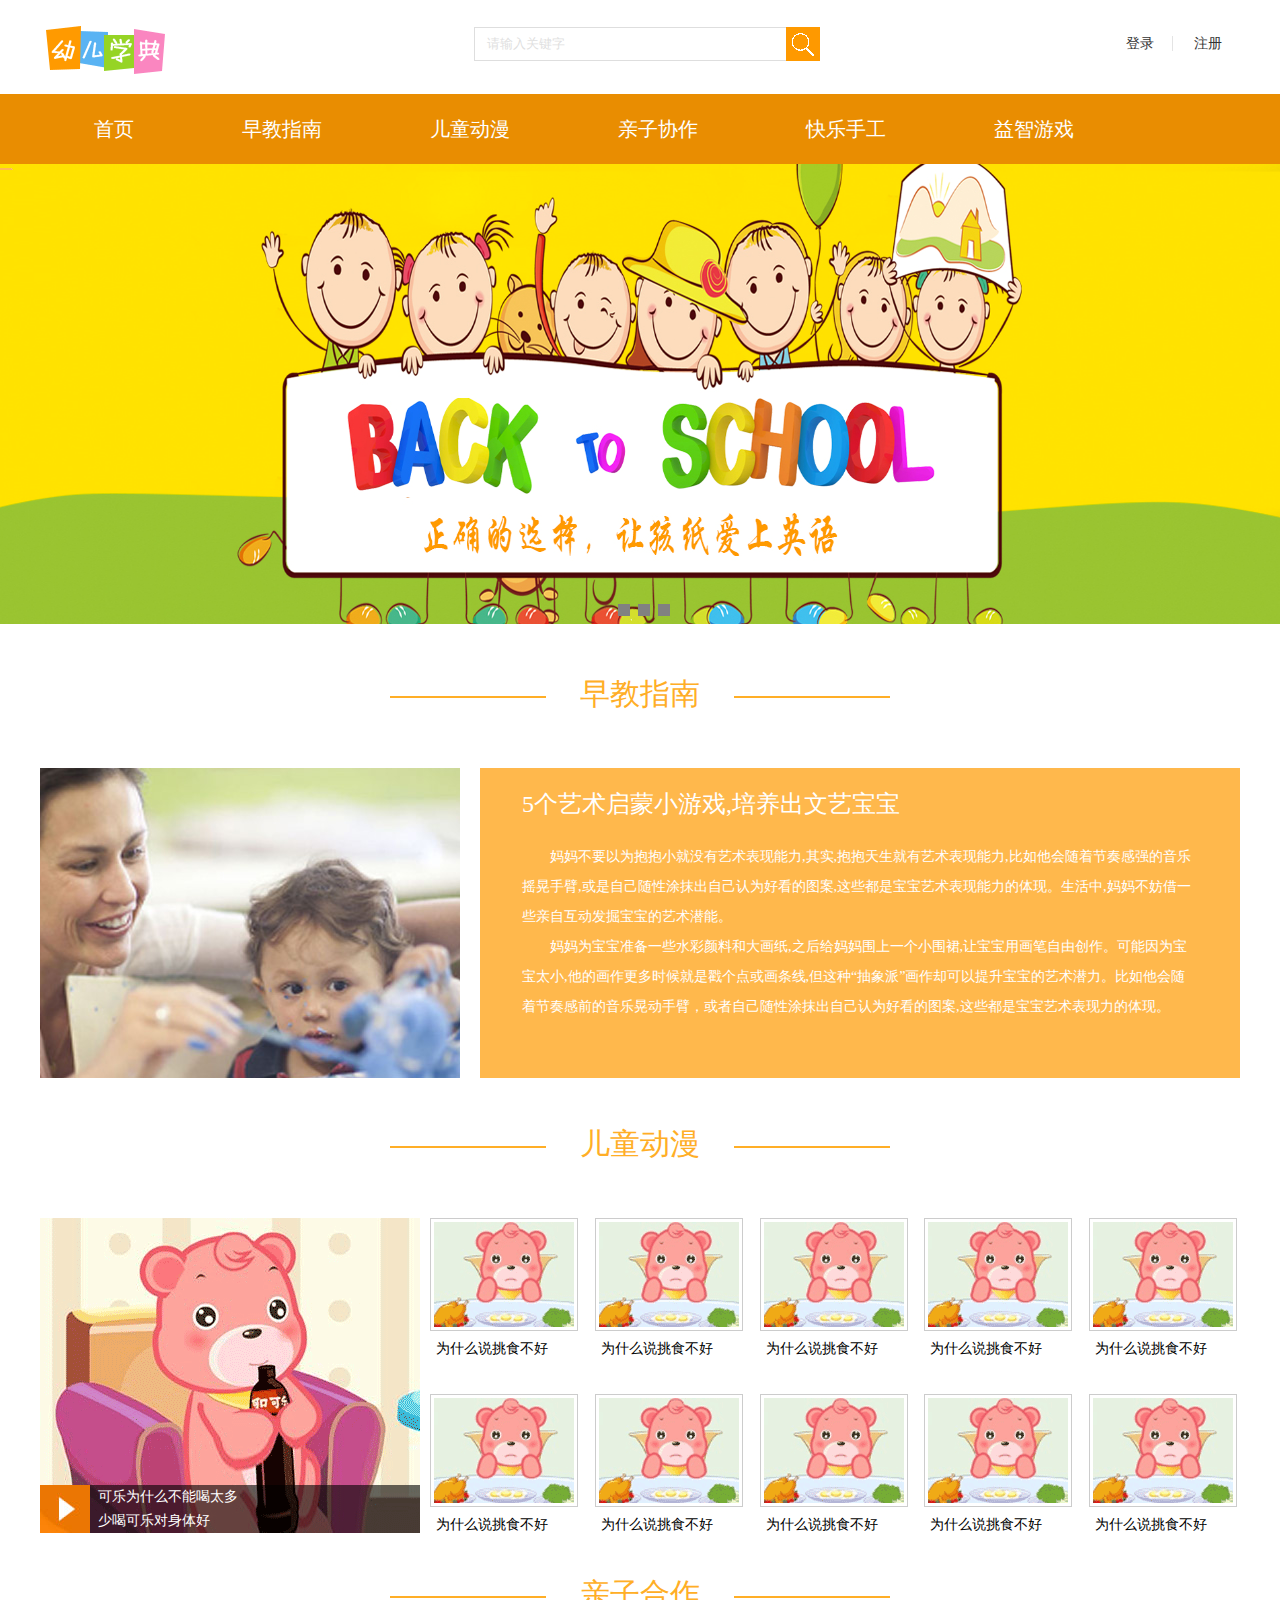
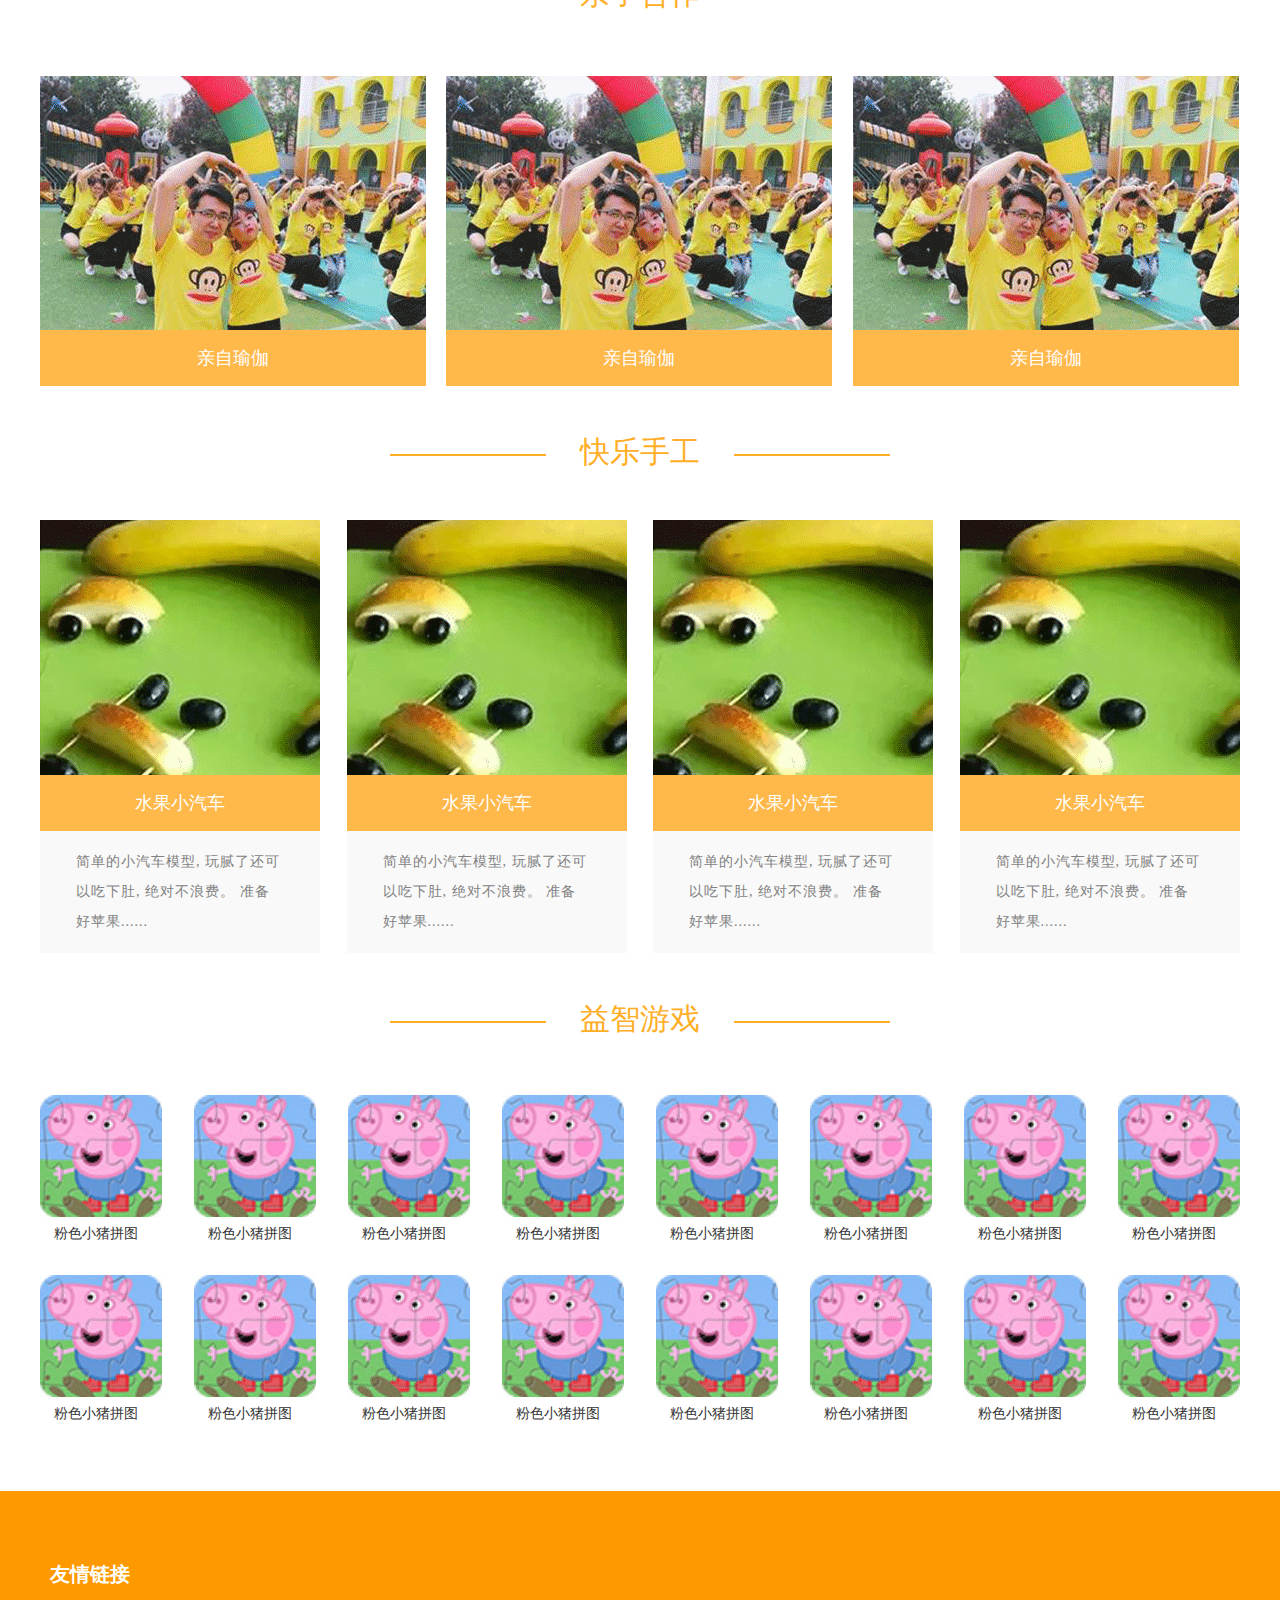
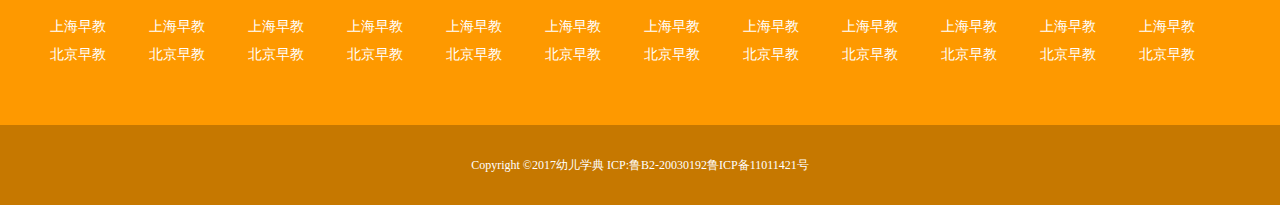
<file: child-education/index.html>
<!doctype html>
<html lang="en">
 <head>
  <meta charset="UTF-8">
  <meta name="Generator" content="EditPlus®">
  <meta name="Author" content="">
  <meta name="Keywords" content="">
  <meta name="Description" content="">
  <meta name="viewport" content="width=device-width,inital-scale=1,user-scalable=no">
  <title>首页</title>
  <link type="text/css" href="css/style.css" rel="stylesheet" />
 </head>
 <body>
	<div class="header">
		<a href="#"><img src="img/logo.png" /></a>
		<form>
			<input type="text" value="请输入关键字" />
			<a href="javascript:;"><img src="img/search.png"/></a>
		</form>
		<div class="h_right">
			<span class="r_bor"><a href="#">登录</a></span>
			<span><a href="#">注册</a></span>
		</div>
	</div>
<!-- nav -->
	<div class="top_nav clear">
		<ul>
			<li><a href="#">首页</a></li>
			<li><a href="#">早教指南</a></li>
			<li><a href="#">儿童动漫</a></li>
			<li><a href="#">亲子协作</a></li>
			<li><a href="#">快乐手工</a></li>
			<li><a href="#">益智游戏</a></li>
		</ul>
	</div>
 <!-- lunbo -->
	<div class="banner">
		<img src="img/banner.png" />
		<ul class="clear">
			<li></li>
			<li></li>
			<li></li>
		</ul>
	</div>

 <!-- container -->
	<div class="wrap">
		<div class="headline">
			<div class="line"></div>
			<h1>早教指南</h1>
		</div>

		<div class="container clear">
			<a class="ad-1" href="#"><img src="img/ad-1.jpg"/></a>
			<div class="ad-2">
				<h4>5个艺术启蒙小游戏,培养出文艺宝宝</h4>
				<p>妈妈不要以为抱抱小就没有艺术表现能力,其实,抱抱天生就有艺术表现能力,比如他会随着节奏感强的音乐摇晃手臂,或是自己随性涂抹出自己认为好看的图案,这些都是宝宝艺术表现能力的体现。生活中,妈妈不妨借一些亲自互动发掘宝宝的艺术潜能。</p>
				<p>妈妈为宝宝准备一些水彩颜料和大画纸,之后给妈妈围上一个小围裙,让宝宝用画笔自由创作。可能因为宝宝太小,他的画作更多时候就是戳个点或画条线,但这种“抽象派”画作却可以提升宝宝的艺术潜力。比如他会随着节奏感前的音乐晃动手臂，或者自己随性涂抹出自己认为好看的图案,这些都是宝宝艺术表现力的体现。</p>
			</div>
		</div>

		<div class="headline">
			<div class="line"></div>
			<h1>儿童动漫</h1>
		</div>

		<div class="container clear">
			<div class="sidebar">
				<img class="img" src="img/side-bar.png"/>
				<div>
					<a href="#"><img src="img/play_btn.png" /></a>
					<p><a href="#">可乐为什么不能喝太多</a><br /><a href="#">少喝可乐对身体好</a></p>
				</div>
			</div>
			<div class="wrap1 clear">
				<div>
					<a href="#"><img src="img/ad1.png"/></a>
					<p>为什么说挑食不好</p>
				</div>
				<div>
					<a href="#"><img src="img/ad1.png"/></a>
					<p>为什么说挑食不好</p>
				</div>
				<div>
					<a href="#"><img src="img/ad1.png"/></a>
					<p>为什么说挑食不好</p>
				</div>
				<div>
					<a href="#"><img src="img/ad1.png"/></a>
					<p>为什么说挑食不好</p>
				</div>
				<div>
					<a href="#"><img src="img/ad1.png"/></a>
					<p>为什么说挑食不好</p>
				</div>
			</div>
			<div class="wrap2 clear">
				<div>
					<a href="#"><img src="img/ad1.png"/></a>
					<p>为什么说挑食不好</p>
				</div>
				<div>
					<a href="#"><img src="img/ad1.png"/></a>
					<p>为什么说挑食不好</p>
				</div>
				<div>
					<a href="#"><img src="img/ad1.png"/></a>
					<p>为什么说挑食不好</p>
				</div>
				<div>
					<a href="#"><img src="img/ad1.png"/></a>
					<p>为什么说挑食不好</p>
				</div>
				<div>
					<a href="#"><img src="img/ad1.png"/></a>
					<p>为什么说挑食不好</p>
				</div>
			</div>
		</div>

		<div class="headline">
			<div class="line"></div>
			<h1>亲子合作</h1>
		</div>

		<div class="col-3 clear">
			<div>
				<a href=""><img src="img/yujia.png"/></a>
				<p>亲自瑜伽</p>
			</div>
			<div>
				<a href=""><img src="img/yujia.png"/></a>
				<p>亲自瑜伽</p>
			</div>
			<div>
				<a href=""><img src="img/yujia.png"/></a>
				<p>亲自瑜伽</p>
			</div>
		</div>

		<div class="headline">
			<div class="line"></div>
			<h1>快乐手工</h1>
		</div>

		<div class="happy clear">
			<div class="col-4">
				<div>
					<a class="link" href="#"><img src="img/img1.png" /></a>
					<p class="text"><a href="#">水果小汽车</a></p>
					<div class="text-info">
						<p>简单的小汽车模型, 玩腻了还可以吃下肚, 绝对不浪费。 准备好苹果......</p>
					</div>
				</div>
			</div>
			<div class="col-4">
				<div>
					<a class="link" href="#"><img src="img/img1.png" /></a>
					<p class="text"><a href="#">水果小汽车</a></p>
					<div class="text-info">
						<p>简单的小汽车模型, 玩腻了还可以吃下肚, 绝对不浪费。 准备好苹果......</p>
					</div>
				</div>
			</div>
			<div class="col-4">
				<div>
					<a class="link" href="#"><img src="img/img1.png" /></a>
					<p class="text"><a href="#">水果小汽车</a></p>
					<div class="text-info">
						<p>简单的小汽车模型, 玩腻了还可以吃下肚, 绝对不浪费。 准备好苹果......</p>
					</div>
				</div>
			</div>
			<div class="col-4">
				<div>
					<a class="link" href="#"><img src="img/img1.png" /></a>
					<p class="text"><a href="#">水果小汽车</a></p>
					<div class="text-info">
						<p>简单的小汽车模型, 玩腻了还可以吃下肚, 绝对不浪费。 准备好苹果......</p>
					</div>
				</div>
			</div>
		</div>
	
		<div class="headline">
			<div class="line"></div>
			<h1>益智游戏</h1>
		</div>
		<div class="wrap-8 clear">
			<div class="col-8">
				<div>	
					<a href="#"><img src="img/flash-game1.png" /></a>
					<p>粉色小猪拼图</p>
				</div>
			</div>
			<div class="col-8">
				<div>	
					<a href="#"><img src="img/flash-game1.png" /></a>
					<p>粉色小猪拼图</p>
				</div>
			</div>
			<div class="col-8">
				<div>	
					<a href="#"><img src="img/flash-game1.png" /></a>
					<p>粉色小猪拼图</p>
				</div>
			</div>
			<div class="col-8">
				<div>	
					<a href="#"><img src="img/flash-game1.png" /></a>
					<p>粉色小猪拼图</p>
				</div>
			</div>
			<div class="col-8">
				<div>	
					<a href="#"><img src="img/flash-game1.png" /></a>
					<p>粉色小猪拼图</p>
				</div>
			</div>
			<div class="col-8">
				<div>	
					<a href="#"><img src="img/flash-game1.png" /></a>
					<p>粉色小猪拼图</p>
				</div>
			</div>
			<div class="col-8">
				<div>	
					<a href="#"><img src="img/flash-game1.png" /></a>
					<p>粉色小猪拼图</p>
				</div>
			</div>
			<div class="col-8">
				<div>	
					<a href="#"><img src="img/flash-game1.png" /></a>
					<p>粉色小猪拼图</p>
				</div>
			</div>
		</div>

		<div class="wrap-8-1 clear">
			<div class="col-8">
				<div>	
					<a href="#"><img src="img/flash-game1.png" /></a>
					<p>粉色小猪拼图</p>
				</div>
			</div>
			<div class="col-8">
				<div>	
					<a href="#"><img src="img/flash-game1.png" /></a>
					<p>粉色小猪拼图</p>
				</div>
			</div>
			<div class="col-8">
				<div>	
					<a href="#"><img src="img/flash-game1.png" /></a>
					<p>粉色小猪拼图</p>
				</div>
			</div>
			<div class="col-8">
				<div>	
					<a href="#"><img src="img/flash-game1.png" /></a>
					<p>粉色小猪拼图</p>
				</div>
			</div>
			<div class="col-8">
				<div>	
					<a href="#"><img src="img/flash-game1.png" /></a>
					<p>粉色小猪拼图</p>
				</div>
			</div>
			<div class="col-8">
				<div>	
					<a href="#"><img src="img/flash-game1.png" /></a>
					<p>粉色小猪拼图</p>
				</div>
			</div>
			<div class="col-8">
				<div>	
					<a href="#"><img src="img/flash-game1.png" /></a>
					<p>粉色小猪拼图</p>
				</div>
			</div>
			<div class="col-8">
				<div>	
					<a href="#"><img src="img/flash-game1.png" /></a>
					<p>粉色小猪拼图</p>
				</div>
			</div>
		</div>
	</div>
	
	<!-- bottom -->

	<div class="bottom">
		<div class="wrap">
			<h2>友情链接</h2>
			<ul class="clear">
				<li><a href="#">上海早教</a></li>
				<li><a href="#">上海早教</a></li>
				<li><a href="#">上海早教</a></li>
				<li><a href="#">上海早教</a></li>
				<li><a href="#">上海早教</a></li>
				<li><a href="#">上海早教</a></li>
				<li><a href="#">上海早教</a></li>
				<li><a href="#">上海早教</a></li>
				<li><a href="#">上海早教</a></li>
				<li><a href="#">上海早教</a></li>
				<li><a href="#">上海早教</a></li>
				<li><a href="#">上海早教</a></li>
				<li><a href="#">北京早教</a></li>
				<li><a href="#">北京早教</a></li>
				<li><a href="#">北京早教</a></li>
				<li><a href="#">北京早教</a></li>
				<li><a href="#">北京早教</a></li>
				<li><a href="#">北京早教</a></li>
				<li><a href="#">北京早教</a></li>
				<li><a href="#">北京早教</a></li>
				<li><a href="#">北京早教</a></li>
				<li><a href="#">北京早教</a></li>
				<li><a href="#">北京早教</a></li>
				<li><a href="#">北京早教</a></li>
			</ul>
		</div>
	</div>

	<!-- footer -->
	<p class="footer">Copyright ©2017幼儿学典 ICP:鲁B2-20030192鲁ICP备11011421号</p>
 </body>
</html>
</file>
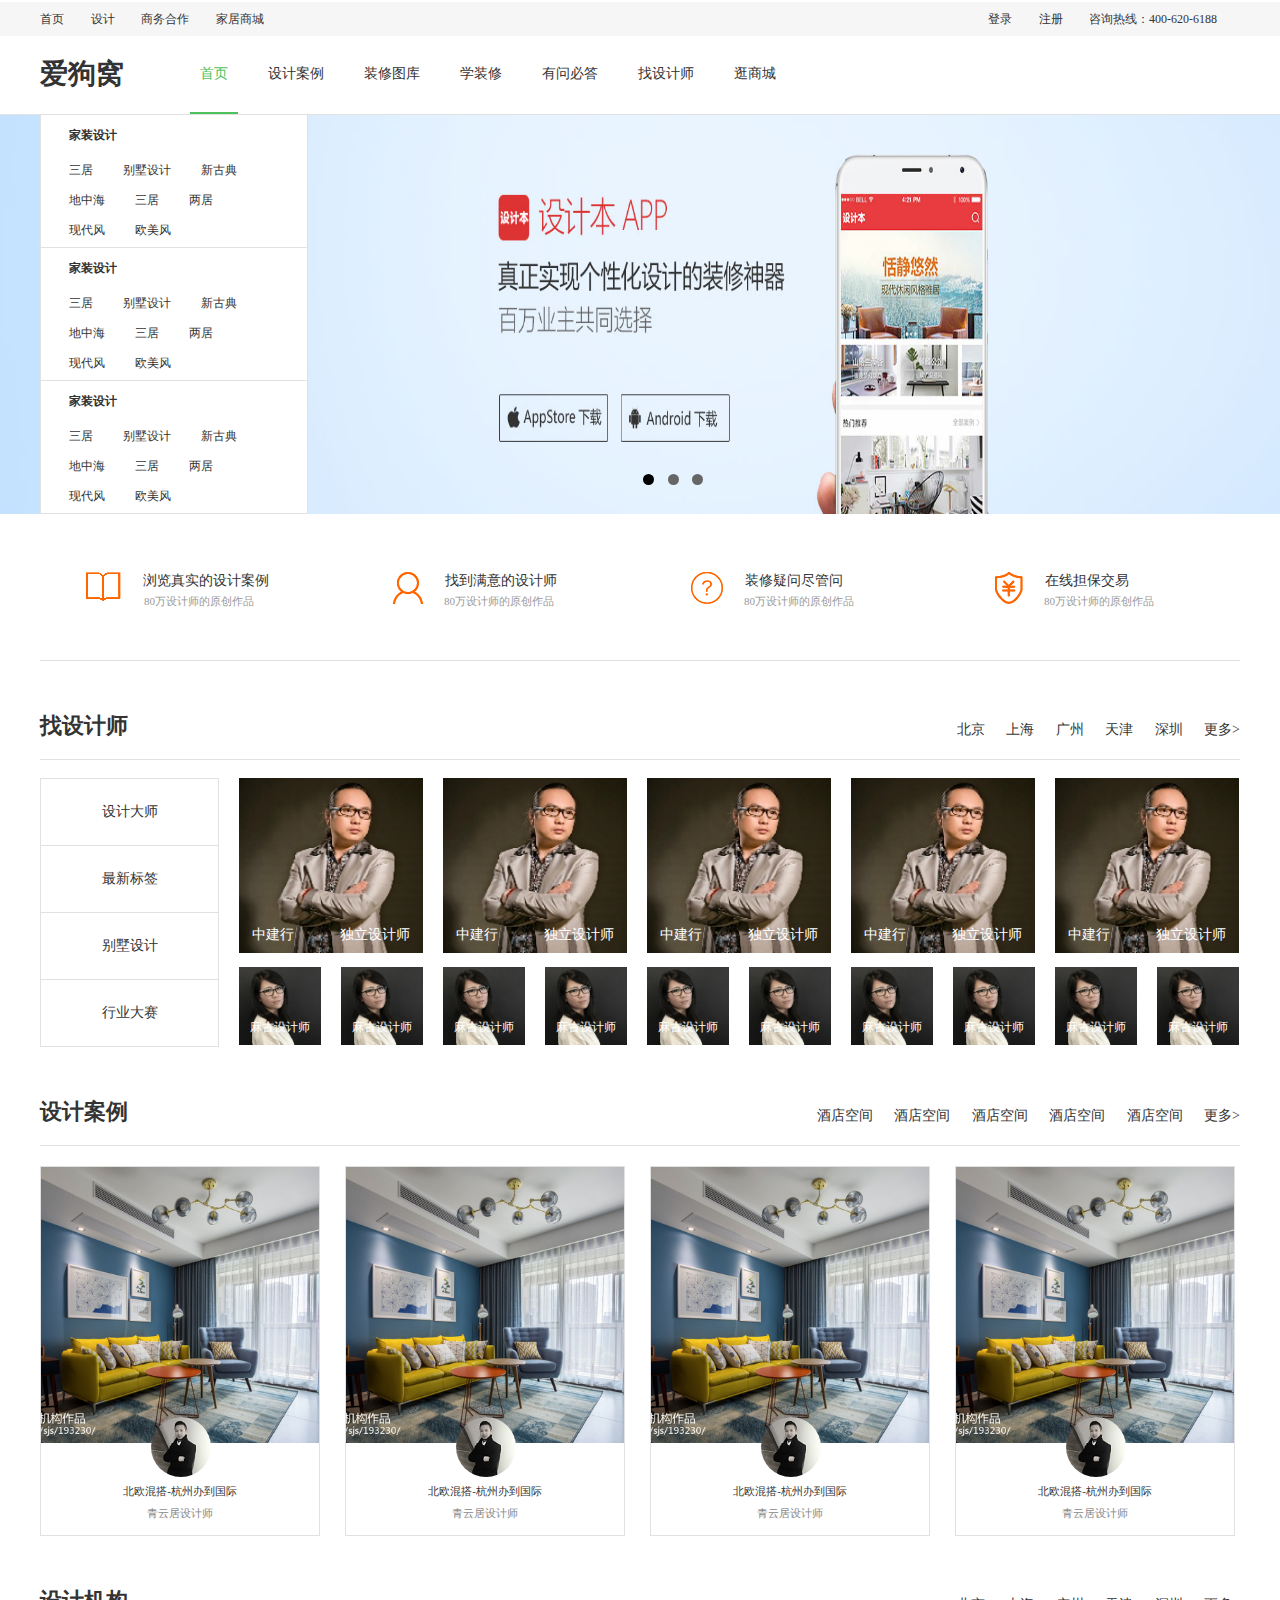
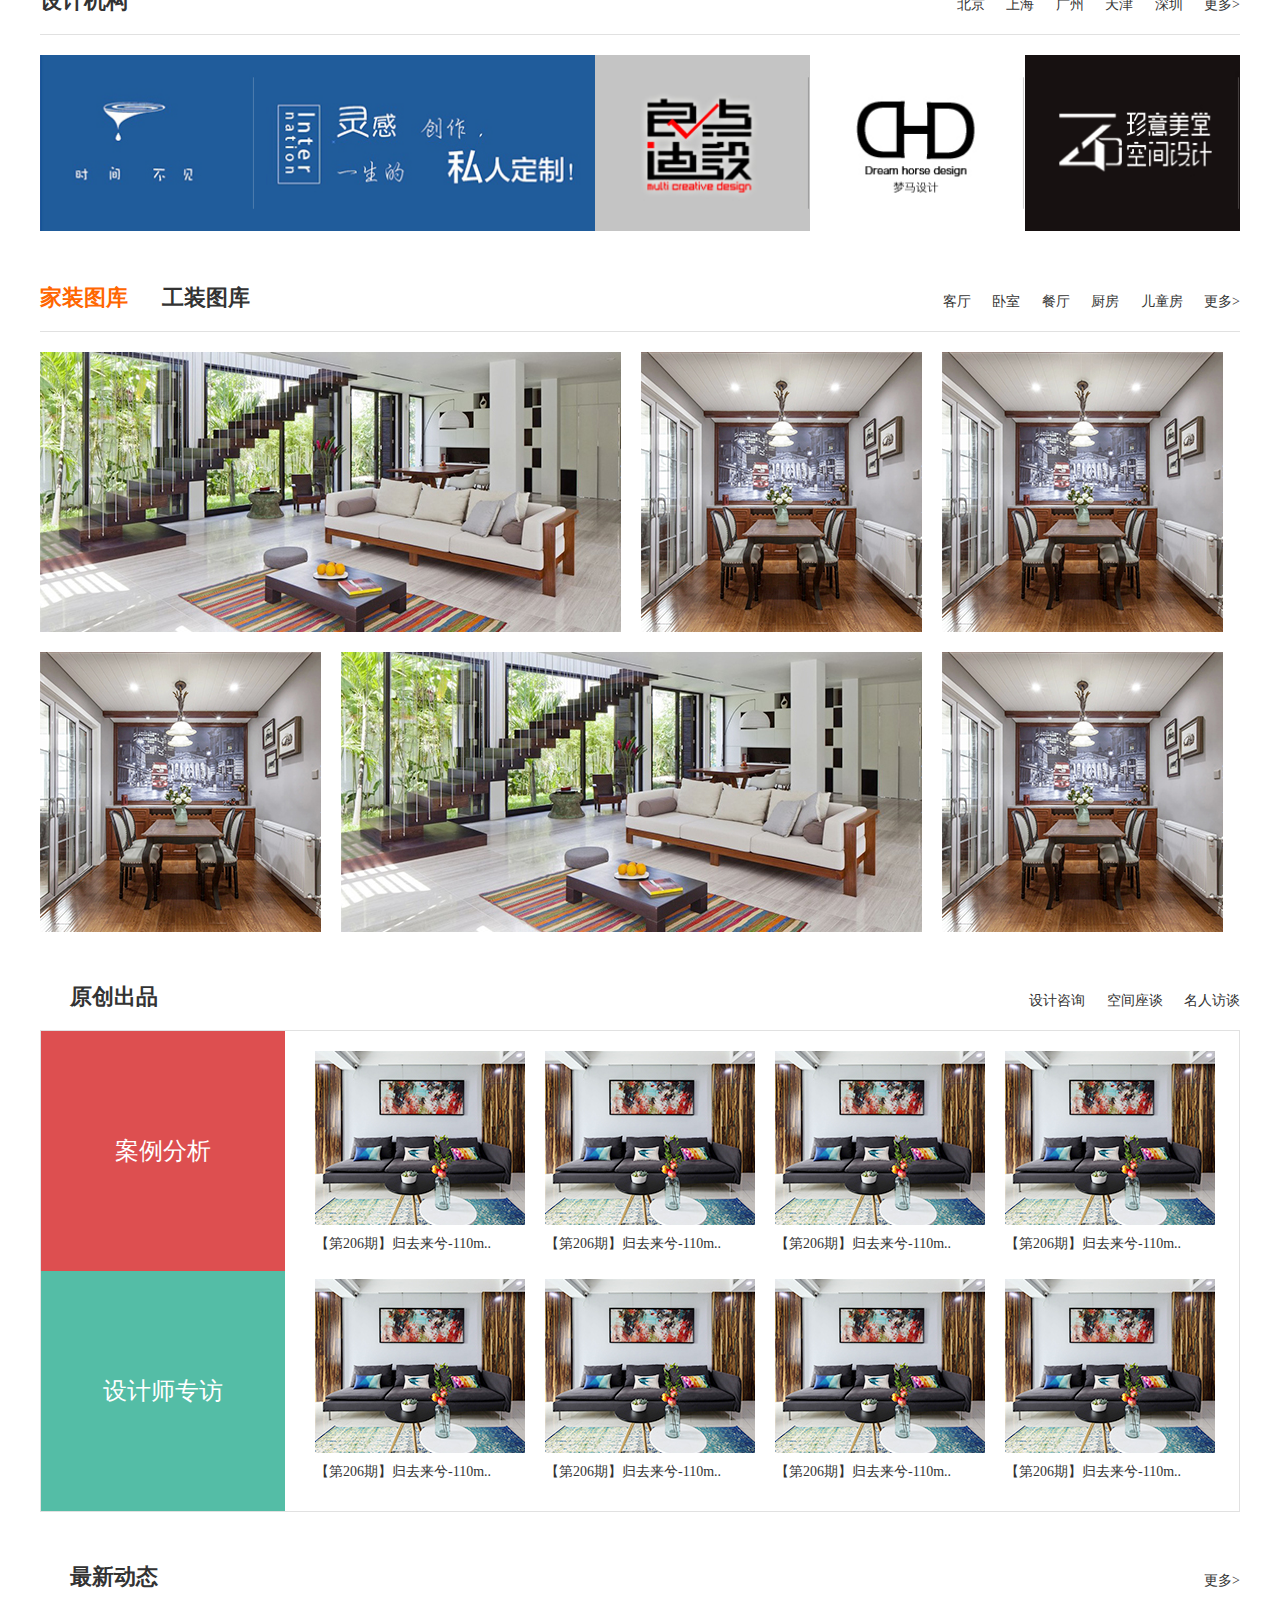
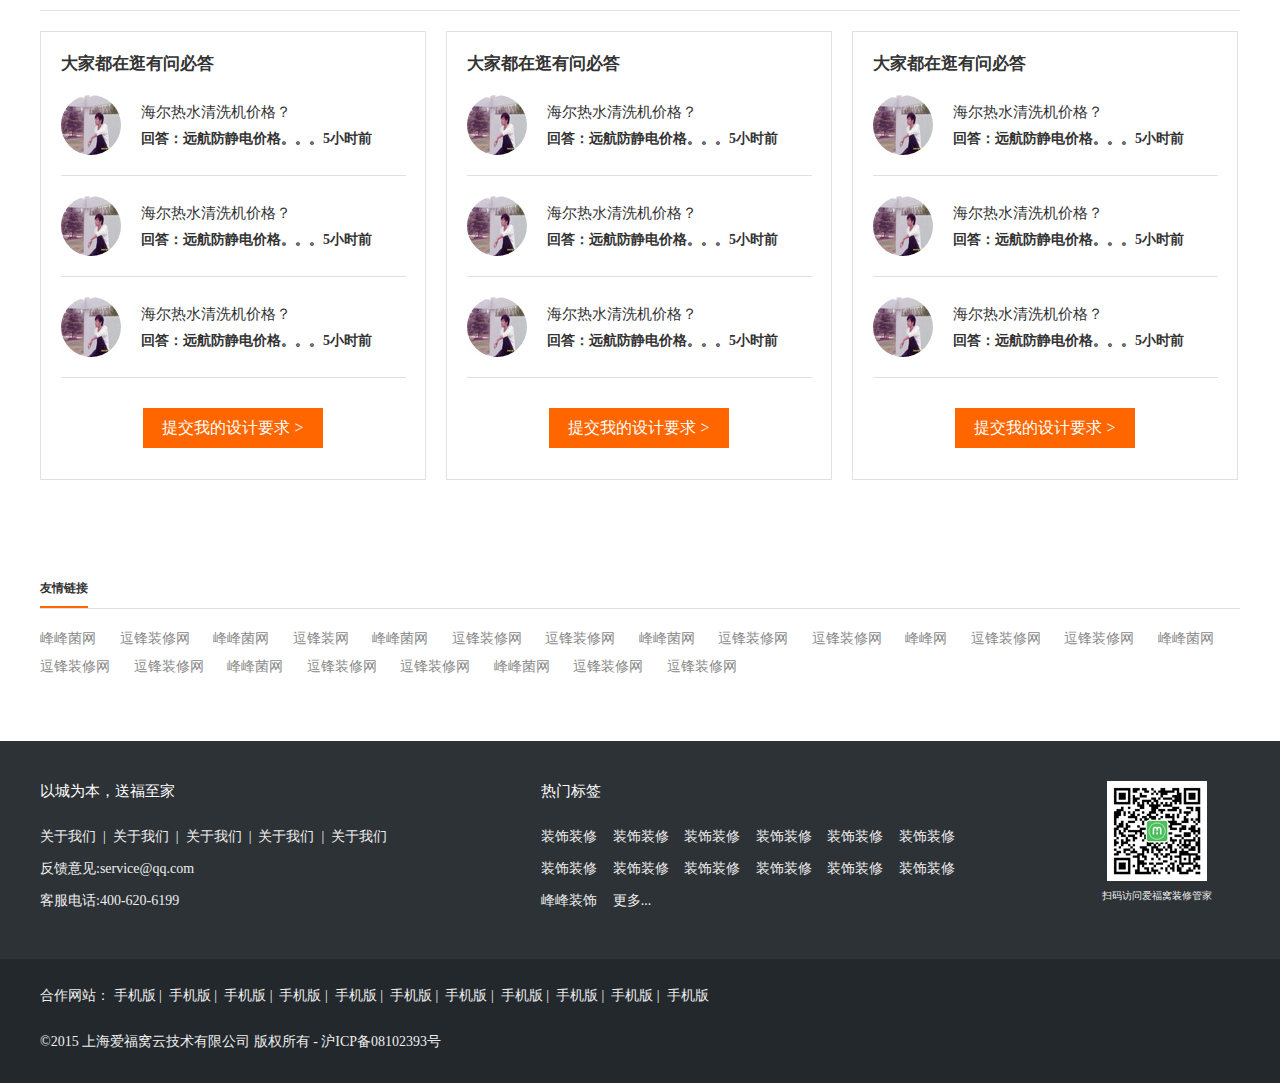
<file: demo/index.html>
<!doctype html>
<html lang="en">
 <head>
  <meta charset="UTF-8">
  <meta name="Generator" content="EditPlus®">
  <meta name="Author" content="">
  <meta name="Keywords" content="">
  <meta name="Description" content="">
  <title>Document</title>
  <link type="text/css" href="css/style.css" rel="stylesheet" />
  <script  src="js/javascript.js"></script>
 </head>
 <body>
	<div class="topbar">
		<div class="wrap clear">
			<div class="top_l">
				<a href="#">首页</a>
				<a href="#">设计</a>
				<a href="#">商务合作</a>
				<a href="#">家居商城</a>
			</div>
			<div class="top_r">
				<a href="#">登录</a>
				<a href="#">注册</a>
				<span>咨询热线：400-620-6188</span>
				
			</div>
		</div>
	</div>
	
	<div class="nav_bar clear">
		<div class="wrap wrap1">	
			<h1><a href="#">爱狗窝</a></h1>
			<ul>
				<li><a href="#">首页</a></li>
				<li><a href="#">设计案例</a></li>
				<li><a href="#">装修图库</a></li>
				<li><a href="#">学装修</a></li>
				<li><a href="#">有问必答</a></li>
				<li><a href="#">找设计师</a></li>
				<li><a href="#">逛商城</a></li>
			</ul>
		</div>
	</div>
	<script>
		
	</script>

	<div class="container">
		<ul class="img">
			<li><a href="#"><img id="img1" src="images/bn1.jpg" /></a></li>
		</ul>
		<ul class="switch clear">				
			<li></li>
			<li></li>
			<li></li>
		</ul>
		<div class="list">
			<div class="wrap">
				<ul class="clear">
					<h2>家装设计</h2>
					<li><a href="#">三居</a></li>
					<li><a href="#">别墅设计</a></li>
					<li><a href="#">新古典</a></li>
					<li><a href="#">地中海</a></li>
					<li><a href="#">三居</a></li>
					<li><a href="#">两居</a></li>
					<li><a href="#">现代风</a></li>
					<li><a href="#">欧美风</a></li>
				</ul>
				<ul class="clear">
					<h2>家装设计</h2>
					<li><a href="#">三居</a></li>
					<li><a href="#">别墅设计</a></li>
					<li><a href="#">新古典</a></li>
					<li><a href="#">地中海</a></li>
					<li><a href="#">三居</a></li>
					<li><a href="#">两居</a></li>
					<li><a href="#">现代风</a></li>
					<li><a href="#">欧美风</a></li>
				</ul>
				<ul class="clear">
					<h2>家装设计</h2>
					<li><a href="#">三居</a></li>
					<li><a href="#">别墅设计</a></li>
					<li><a href="#">新古典</a></li>
					<li><a href="#">地中海</a></li>
					<li><a href="#">三居</a></li>
					<li><a href="#">两居</a></li>
					<li><a href="#">现代风</a></li>
					<li><a href="#">欧美风</a></li>
				</ul>
			</div>
		</div>
	</div>

	<ul class="m_list clear">
		<li>
			<img src="images/icon2.png" />
			<a href="#">浏览真实的设计案例</a><br/>
			<span>80万设计师的原创作品</span>
		</li>
		<li>
			<img src="images/icon3.png" />
			<a href="#">找到满意的设计师</a><br/>
			<span>80万设计师的原创作品</span>
		</li>
		<li>
			<img src="images/icon4.png" />
			<a href="#">装修疑问尽管问</a><br/>
			<span>80万设计师的原创作品</span>
		</li>
		<li>
			<img src="images/icon5.png" />
			<a href="">在线担保交易</a><br/>
			<span>80万设计师的原创作品</span>
		</li>
	</ul>

	<div class="head clear">
		<strong>找设计师</strong>
		<div class="head_r">
			<a href="#">北京</a>
			<a href="#">上海</a>
			<a href="#">广州</a>
			<a href="#">天津</a>
			<a href="#">深圳</a>
			<a href="#">更多></a>
		</div>
	</div>

	<div class="design clear" >
		<ul>
			<li><a href="#">设计大师</a></li>
			<li><a href="#">最新标签</a></li>
			<li><a href="#">别墅设计</a></li>
			<li class="bottom"><a href="#">行业大赛</a></li>
		</ul>
		<div class="design_all clear">
			<div class="design_t">
				<a href="#"><img src="images/hd6.jpg" /></a>
				<div class="design_t_b">
					<p class="left">中建行</p>
					<p class="right">独立设计师</p>
				</div>
			</div>
			<div class="design_b clear">
				<div class="left"> 
					<a href=""><img src="images/hd2.jpg" /></a>
					<p>麻古设计师</p>
				</div>
				<div class="right"> 
					<a href=""><img src="images/hd2.jpg" /></a>
					<p>麻古设计师</p>
				</div>
			</div>
		</div>
		<div class="design_all clear">
			<div class="design_t">
				<a href="#"><img src="images/hd6.jpg" /></a>
				<div class="design_t_b">
					<p class="left">中建行</p>
					<p class="right">独立设计师</p>
				</div>
			</div>
			<div class="design_b clear">
				<div class="left"> 
					<a href=""><img src="images/hd2.jpg" /></a>
					<p>麻古设计师</p>
				</div>
				<div class="right"> 
					<a href=""><img src="images/hd2.jpg" /></a>
					<p>麻古设计师</p>
				</div>
			</div>
		</div>
		<div class="design_all clear">
			<div class="design_t">
				<a href="#"><img src="images/hd6.jpg" /></a>
				<div class="design_t_b">
					<p class="left">中建行</p>
					<p class="right">独立设计师</p>
				</div>
			</div>
			<div class="design_b clear">
				<div class="left"> 
					<a href=""><img src="images/hd2.jpg" /></a>
					<p>麻古设计师</p>
				</div>
				<div class="right"> 
					<a href=""><img src="images/hd2.jpg" /></a>
					<p>麻古设计师</p>
				</div>
			</div>
		</div>
		<div class="design_all clear">
			<div class="design_t">
				<a href="#"><img src="images/hd6.jpg" /></a>
				<div class="design_t_b">
					<p class="left">中建行</p>
					<p class="right">独立设计师</p>
				</div>
			</div>
			<div class="design_b clear">
				<div class="left"> 
					<a href=""><img src="images/hd2.jpg" /></a>
					<p>麻古设计师</p>
				</div>
				<div class="right"> 
					<a href=""><img src="images/hd2.jpg" /></a>
					<p>麻古设计师</p>
				</div>
			</div>
		</div>
		<div class="design_all clear">
			<div class="design_t">
				<a href="#"><img src="images/hd6.jpg" /></a>
				<div class="design_t_b">
					<p class="left">中建行</p>
					<p class="right">独立设计师</p>
				</div>
			</div>
			<div class="design_b clear">
				<div class="left"> 
					<a href=""><img src="images/hd2.jpg" /></a>
					<p>麻古设计师</p>
				</div>
				<div class="right"> 
					<a href=""><img src="images/hd2.jpg" /></a>
					<p>麻古设计师</p>
				</div>
			</div>
		</div>
	</div>
	<div class="head clear">
		<strong>设计案例</strong>
		<div class="head_r">
			<a href="#">酒店空间</a>
			<a href="#">酒店空间</a>
			<a href="#">酒店空间</a>
			<a href="#">酒店空间</a>
			<a href="#">酒店空间</a>
			<a href="#">更多></a>
		</div>
	</div>
	

	<ul class="case clear">
		<li>
			<a class="imga" href="#"><img class="img1" src="images/img1.jpg" /></a>
			<a class="imga" href="#"><img class="img2" src="images/img2.jpg" /></a>
			<a href="#">北欧混搭-杭州办到国际</a>
			<span>青云居设计师</span>
		</li>
		<li>
			<a class="imga" href="#"><img class="img1" src="images/img1.jpg" /></a>
			<a class="imga" href="#"><img class="img2" src="images/img2.jpg" /></a>
			<a href="#">北欧混搭-杭州办到国际</a>
			<span>青云居设计师</span>
		</li>
		<li>
			<a class="imga" href="#"><img class="img1" src="images/img1.jpg" /></a>
			<a class="imga" href="#"><img class="img2" src="images/img2.jpg" /></a>
			<a href="#">北欧混搭-杭州办到国际</a>
			<span>青云居设计师</span
		</li>
		<li class="last">
			<a class="imga" href="#"><img class="img1" src="images/img1.jpg" /></a>
			<a class="imga" href="#"><img class="img2" src="images/img2.jpg" /></a>
			<a href="#">北欧混搭-杭州办到国际</a>
			<span>青云居设计师</span>
		</li>
	</ul>

	<div class="head clear">
		<strong>设计机构</strong>
		<div class="head_r">
			<a href="#">北京</a>
			<a href="#">上海</a>
			<a href="#">广州</a>
			<a href="#">天津</a>
			<a href="#">深圳</a>
			<a href="#">更多></a>
		</div>
	</div>

	<div class="img_ad">
		<div class="img_ad1"><a href="javascript:;"><img src="images/cm1.jpg" /></a></div>
		<div class="img_ad2"><a href="javascript:;"><img src="images/cm2.jpg" /></a></div>
		<div class="img_ad3"><a href="javascript:;"><img src="images/cm3.jpg" /></a></div>
		<div class="img_ad4"><a href="javascript:;"><img src="images/cm4.png" /></a></div>
	</div>

	<div class="head clear">
		<strong class="pic_ku1">家装图库</strong>
		<strong class="pic_ku">工装图库</strong>
		<div class="head_r">
			<a href="#">客厅</a>
			<a href="#">卧室</a>
			<a href="#">餐厅</a>
			<a href="#">厨房</a>
			<a href="#">儿童房</a>
			<a href="#">更多></a>
		</div>
	</div>

	<div class="design_pic clear">
		<div class="design_pic1">
			<a href="javascript:;"><img src='images/big1.jpg' / ></a>
			<span>小型客厅，装出大空间</span>
		</div>
		<div class="design_pic2">
			<a href="javascript:;"><img src='images/lit1.jpg' / ></a>
			<span>小型客厅，装出大空间</span>
		</div>
		<div class="design_pic2 pic3">
			<a href="javascript:;"><img src='images/lit1.jpg' / ></a>
			<span>小型客厅，装出大空间</span>
		</div>
		<div class="design_pic2">
			<a href="javascript:;"><img src='images/lit1.jpg' / ></a>
			<span>小型客厅，装出大空间</span>
		</div>
		<div class="design_pic1">
			<a href="javascript:;"><img src='images/big1.jpg' / ></a>
			<span>小型客厅，装出大空间</span>
		</div>
		<div class="design_pic2 pic3">
			<a href="javascript:;"><img src='images/lit1.jpg' / ></a>
			<span>小型客厅，装出大空间</span>
		</div>
	
	</div>


	<div class="head clear">
		<strong class="pic_ku">原创出品</strong>
		<div class="head_r">
			<a href="#">设计咨询</a>
			<a href="#">空间座谈</a>
			<a href="#">名人访谈</a>
		</div>
	</div>


	<div class="items_bd  clear">
		<div class="items_l">
			<div class="items_l_t"><a href="#">案例分析</a></div>
			<div class="items_l_b"><a href="#">设计师专访</a></div>
		</div>
		<div  class="items_r clear">
			<dl>
				<dt><a href="#"><img src='images/y1.jpg' /></a></dt>
				<dd>【第206期】归去来兮-110m..</dd>
			</dl>
			<dl>
				<dt><a href="#"><img src='images/y1.jpg' /></a></dt>
				<dd>【第206期】归去来兮-110m..</dd>
			</dl>
			<dl>
				<dt><a href="#"><img src='images/y1.jpg' /></a></dt>
				<dd>【第206期】归去来兮-110m..</dd>
			</dl>
			<dl>
				<dt><a href="#"><img src='images/y1.jpg' /></a></dt>
				<dd>【第206期】归去来兮-110m..</dd>
			</dl>
			<dl>
				<dt><a href="#"><img src='images/y1.jpg' /></a></dt>
				<dd>【第206期】归去来兮-110m..</dd>
			</dl>
			<dl>
				<dt><a href="#"><img src='images/y1.jpg' /></a></dt>
				<dd>【第206期】归去来兮-110m..</dd>
			</dl>
			<dl>
				<dt><a href="#"><img src='images/y1.jpg' /></a></dt>
				<dd>【第206期】归去来兮-110m..</dd>
			</dl>
			<dl>
				<dt><a href="#"><img src='images/y1.jpg' /></a></dt>
				<dd>【第206期】归去来兮-110m..</dd>
			</dl>
		</div>
	</div>

	<div class="head clear">
		<strong class="pic_ku">最新动态</strong>
		<div class="head_r">
			<a href="#">更多></a>
		</div>
	</div>

	<div class="news clear">
		<div class="news_w news_w_l">
			<h2>大家都在逛有问必答</h2>
			<div class="news_scroll">
				<div class="news_scroll_box">
					<div class="news_scroll_list">
						<img src="images/new2.jpg" />
						<div class="news_scroll_list_text">
							<p>海尔热水清洗机价格？</p>
							<strong>回答：远航防静电价格。。。<span>5小时前</span></strong>
						</div>
					</div>
					<div class="news_scroll_list">
						<img src="images/new2.jpg" />
						<div class="news_scroll_list_text">
							<p>海尔热水清洗机价格？</p>
							<strong>回答：远航防静电价格。。。<span>5小时前</span></strong>
						</div>
					</div>
					<div class="news_scroll_list">
						<img src="images/new2.jpg" />
						<div class="news_scroll_list_text">
							<p>海尔热水清洗机价格？</p>
							<strong>回答：远航防静电价格。。。<span>5小时前</span></strong>
						</div>
					</div>
					<div class="news_scroll_list">
						<img src="images/new2.jpg" />
						<div class="news_scroll_list_text">
							<p>海尔热水清洗机价格？</p>
							<strong>回答：远航防静电价格。。。<span>5小时前</span></strong>
						</div>
					</div>
					<div class="news_scroll_list">
						<img src="images/new2.jpg" />
						<div class="news_scroll_list_text">
							<p>海尔热水清洗机价格？</p>
							<strong>回答：远航防静电价格。。。<span>5小时前</span></strong>
						</div>
					</div>
					<div class="news_scroll_list">
						<img src="images/new2.jpg" />
						<div class="news_scroll_list_text">
							<p>海尔热水清洗机价格？</p>
							<strong>回答：远航防静电价格。。。<span>5小时前</span></strong>
						</div>
					</div>
				</div>
			</div>
			<div class="news_btn">
					<a href="#">提交我的设计要求 ></a>
			</div>
		</div>
		<div class="news_w news_w_m">
			<h2>大家都在逛有问必答</h2>
			<div class="news_scroll">
				<div class="news_scroll_box">
					<div class="news_scroll_list">
						<img src="images/new2.jpg" />
						<div class="news_scroll_list_text">
							<p>海尔热水清洗机价格？</p>
							<strong>回答：远航防静电价格。。。<span>5小时前</span></strong>
						</div>
					</div>
					<div class="news_scroll_list">
						<img src="images/new2.jpg" />
						<div class="news_scroll_list_text">
							<p>海尔热水清洗机价格？</p>
							<strong>回答：远航防静电价格。。。<span>5小时前</span></strong>
						</div>
					</div>
					<div class="news_scroll_list">
						<img src="images/new2.jpg" />
						<div class="news_scroll_list_text">
							<p>海尔热水清洗机价格？</p>
							<strong>回答：远航防静电价格。。。<span>5小时前</span></strong>
						</div>
					</div>
					<div class="news_scroll_list">
						<img src="images/new2.jpg" />
						<div class="news_scroll_list_text">
							<p>海尔热水清洗机价格？</p>
							<strong>回答：远航防静电价格。。。<span>5小时前</span></strong>
						</div>
					</div>
					<div class="news_scroll_list">
						<img src="images/new2.jpg" />
						<div class="news_scroll_list_text">
							<p>海尔热水清洗机价格？</p>
							<strong>回答：远航防静电价格。。。<span>5小时前</span></strong>
						</div>
					</div>
					<div class="news_scroll_list">
						<img src="images/new2.jpg" />
						<div class="news_scroll_list_text">
							<p>海尔热水清洗机价格？</p>
							<strong>回答：远航防静电价格。。。<span>5小时前</span></strong>
						</div>
					</div>
				</div>
			</div>
			<div class="news_btn">
					<a href="#">提交我的设计要求 ></a>
			</div>
		</div>
		<div class="news_w news_w_r">
			<h2>大家都在逛有问必答</h2>
			<div class="news_scroll">
				<div class="news_scroll_box">
					<div class="news_scroll_list">
						<img src="images/new2.jpg" />
						<div class="news_scroll_list_text">
							<p>海尔热水清洗机价格？</p>
							<strong>回答：远航防静电价格。。。<span>5小时前</span></strong>
						</div>
					</div>
					<div class="news_scroll_list">
						<img src="images/new2.jpg" />
						<div class="news_scroll_list_text">
							<p>海尔热水清洗机价格？</p>
							<strong>回答：远航防静电价格。。。<span>5小时前</span></strong>
						</div>
					</div>
					<div class="news_scroll_list">
						<img src="images/new2.jpg" />
						<div class="news_scroll_list_text">
							<p>海尔热水清洗机价格？</p>
							<strong>回答：远航防静电价格。。。<span>5小时前</span></strong>
						</div>
					</div>
					<div class="news_scroll_list">
						<img src="images/new2.jpg" />
						<div class="news_scroll_list_text">
							<p>海尔热水清洗机价格？</p>
							<strong>回答：远航防静电价格。。。<span>5小时前</span></strong>
						</div>
					</div>
					<div class="news_scroll_list">
						<img src="images/new2.jpg" />
						<div class="news_scroll_list_text">
							<p>海尔热水清洗机价格？</p>
							<strong>回答：远航防静电价格。。。<span>5小时前</span></strong>
						</div>
					</div>
					<div class="news_scroll_list">
						<img src="images/new2.jpg" />
						<div class="news_scroll_list_text">
							<p>海尔热水清洗机价格？</p>
							<strong>回答：远航防静电价格。。。<span>5小时前</span></strong>
						</div>
					</div>
				</div>
			</div>
			<div class="news_btn">
					<a href="#">提交我的设计要求 ></a>
			</div>
		</div>
		</div>
	</div>
	
	
	<div class="link-one">
		<h3>友情链接</h3>
		<div class="wrap">
			<span><a href="#">峰峰菌网</a></span>
			<span><a href="#">逗锋装修网</a></span>
			<span><a href="#">峰峰菌网</a></span>
			<span><a href="#">逗锋装网</a></span>
			<span><a href="#">峰峰菌网</a></span>
			<span><a href="#">逗锋装修网</a></span>
			<span><a href="#">逗锋装修网</a></span>
			<span><a href="#">峰峰菌网</a></span>
			<span><a href="#">逗锋装修网</a></span>
			<span><a href="#">逗锋装修网</a></span>
			<span><a href="#">峰峰网</a></span>
			<span><a href="#">逗锋装修网</a></span>
			<span><a href="#">逗锋装修网</a></span>
			<span><a href="#">峰峰菌网</a></span>
			<span><a href="#">逗锋装修网</a></span>
			<span><a href="#">逗锋装修网</a></span>
			<span><a href="#">峰峰菌网</a></span>
			<span><a href="#">逗锋装修网</a></span>
			<span><a href="#">逗锋装修网</a></span>
			<span><a href="#">峰峰菌网</a></span>
			<span><a href="#">逗锋装修网</a></span>
			<span><a href="#">逗锋装修网</a></span>
		</div>
	</div>
	<!-- 底部  -->
	<div class="bottom1">
		<div class="wrap clear">
			<div class="bot_l">
				<h2>以城为本，送福至家</h2>
				<div class="bot_us">
					<span><a href="#">关于我们&nbsp</a>&nbsp|&nbsp</span>
					<span><a href="#">关于我们&nbsp</a>&nbsp|&nbsp</span>
					<span><a href="#">关于我们&nbsp</a>&nbsp|&nbsp</span>
					<span><a href="#">关于我们&nbsp</a>&nbsp|&nbsp</span>
					<span><a href="#">关于我们</a></span>
				</div>
				<p>反馈意见:service@qq.com</p>
				<p>客服电话:400-620-6199</p>
			</div>
			<div class="bot_m">
				<h2>热门标签</h2>
				<div class="bot_us">
					<span><a href="#">装饰装修</a></span>
					<span><a href="#">装饰装修</a></span>
					<span><a href="#">装饰装修</a></span>
					<span><a href="#">装饰装修</a></span>
					<span><a href="#">装饰装修</a></span>
					<span><a href="#">装饰装修</a></span>
					<span><a href="#">装饰装修</a></span>
					<span><a href="#">装饰装修</a></span>
					<span><a href="#">装饰装修</a></span>
					<span><a href="#">装饰装修</a></span>
					<span><a href="#">装饰装修</a></span>
					<span><a href="#">装饰装修</a></span>
					<span><a href="#">峰峰装饰</a></span>
					<span><a href="#">更多...</a></span>
				
				</div>
			</div>
			<div class="bot_r">
				<img src="images/wei.png" />
				<p>扫码访问爱福窝装修管家</p>
			</div>
		</div>
	</div>

	<!-- footer -->

	<div class="footer">
		<div class="wrap">
			<span>合作网站：</span>
			<span><a>手机版&nbsp</a>|&nbsp</span>
			<span><a>手机版&nbsp</a>|&nbsp</span>
			<span><a>手机版&nbsp</a>|&nbsp</span>
			<span><a>手机版&nbsp</a>|&nbsp</span>
			<span><a>手机版&nbsp</a>|&nbsp</span>
			<span><a>手机版&nbsp</a>|&nbsp</span>
			<span><a>手机版&nbsp</a>|&nbsp</span>
			<span><a>手机版&nbsp</a>|&nbsp</span>
			<span><a>手机版&nbsp</a>|&nbsp</span>
			<span><a>手机版&nbsp</a>|&nbsp</span>
			<span><a>手机版&nbsp</a></span>
			<p>©2015 上海爱福窝云技术有限公司 版权所有 - 沪ICP备08102393号</p>
		</div>
	</div>
	<a id="btn_top" href="">顶</a>
 </body>
</html>
</file>
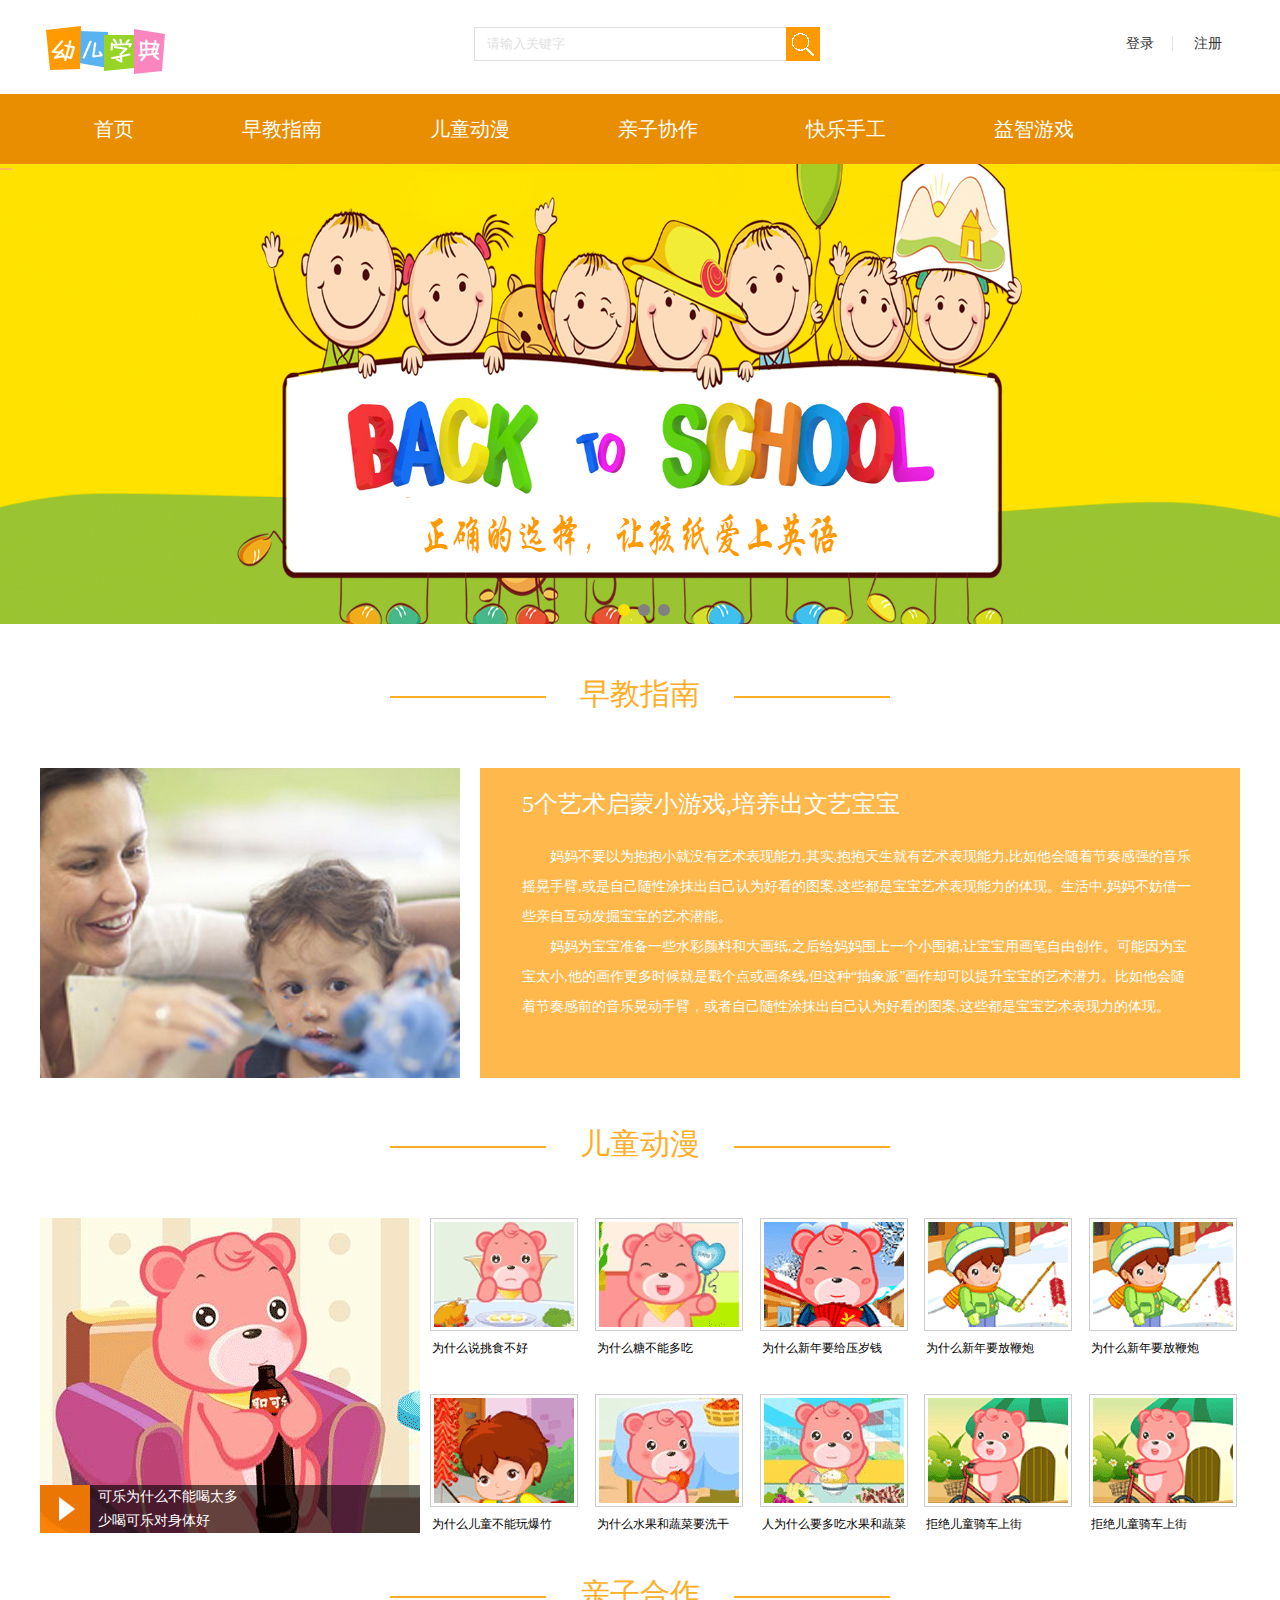
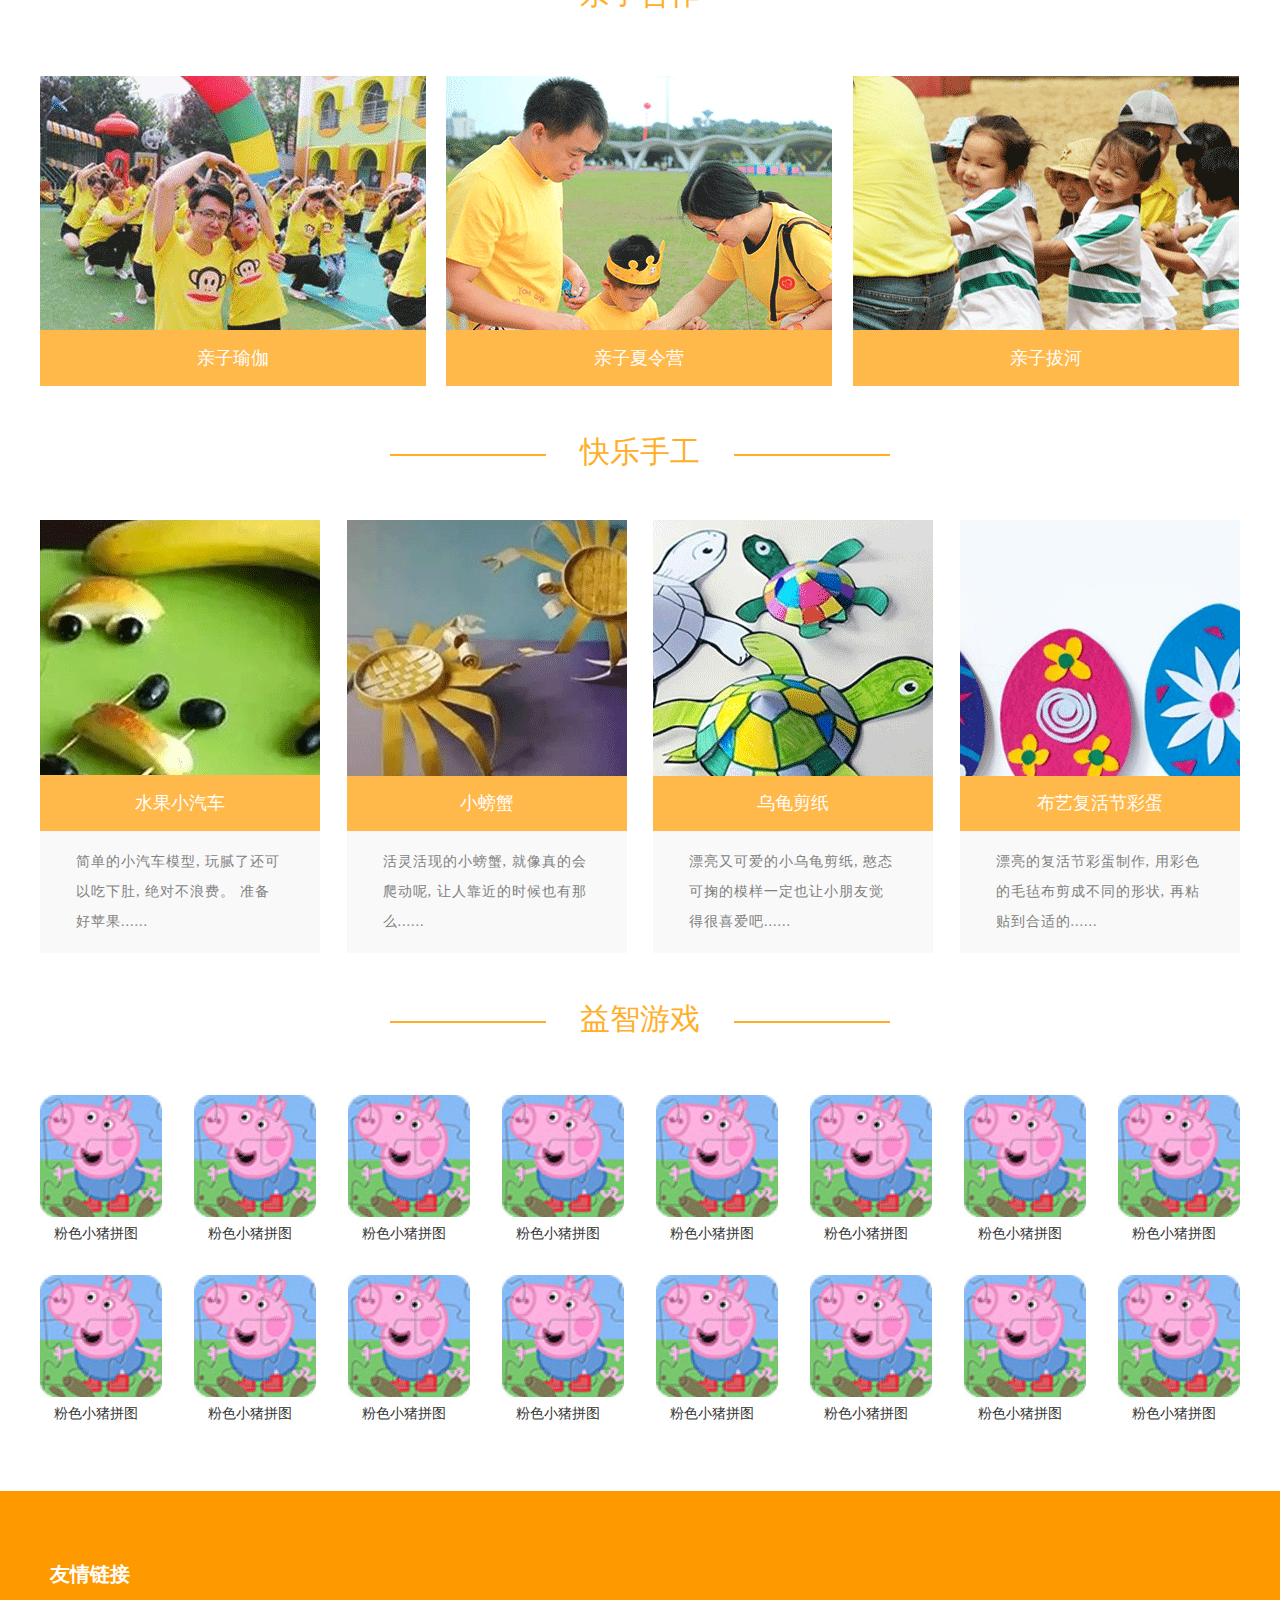
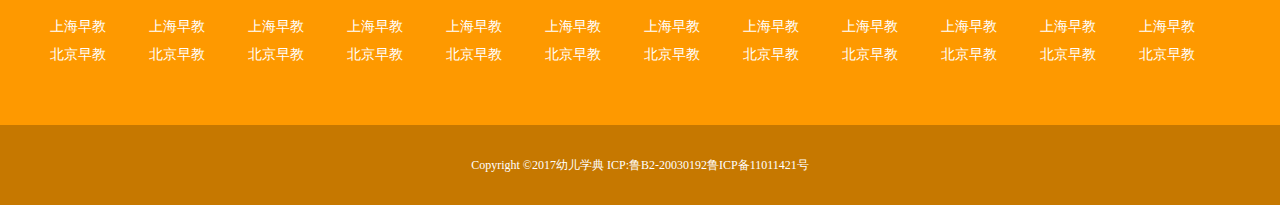
<file: demo1/index.html>
<!doctype html>
<html lang="en">
 <head>
  <meta charset="UTF-8">
  <meta name="Generator" content="EditPlus®">
  <meta name="Author" content="">
  <meta name="Keywords" content="">
  <meta name="Description" content="">
  <title>首页</title>
  <link type="text/css" href="css/style.css" rel="stylesheet" />
  <script type="text/javascript" src="js/javascript.js"></script>
 </head>
 <body>
	<div class="header">
		<a href="#"><img src="img/logo.png" /></a>
		<form>
			<input id="search" type="text" value="请输入关键字" />
			<a id="btn1" href="javascript:;"><img src="img/search.png"/></a>
		</form>
		<div class="h_right">
			<span class="r_bor"><a href="#">登录</a></span>
			<span><a href="#">注册</a></span>
		</div>
	</div>
<!-- nav -->
	<div class="top_nav clear">
		<ul id="nav-list">
			<li><a href="#">首页</a></li>
			<li><a href="#">早教指南</a></li>
			<li><a href="#">儿童动漫</a></li>
			<li><a href="#">亲子协作</a></li>
			<li><a href="#">快乐手工</a></li>
			<li><a href="#">益智游戏</a></li>
		</ul>
	</div>
 <!-- lunbo -->
	<div class="banner">
		<img id="bannerimg" src="img/banner.png" />
		<ul id="bannerul" class="clear">
			<li></li>
			<li></li>
			<li></li>
		</ul>
	</div>

 <!-- container -->
	<div class="wrap">
		<div class="headline">
			<div class="line"></div>
			<h1>早教指南</h1>
		</div>

		<div class="container clear">
			<a class="ad-1" href="#"><img src="img/ad-1.jpg"/></a>
			<div class="ad-2">
				<h4>5个艺术启蒙小游戏,培养出文艺宝宝</h4>
				<p>妈妈不要以为抱抱小就没有艺术表现能力,其实,抱抱天生就有艺术表现能力,比如他会随着节奏感强的音乐摇晃手臂,或是自己随性涂抹出自己认为好看的图案,这些都是宝宝艺术表现能力的体现。生活中,妈妈不妨借一些亲自互动发掘宝宝的艺术潜能。</p>
				<p>妈妈为宝宝准备一些水彩颜料和大画纸,之后给妈妈围上一个小围裙,让宝宝用画笔自由创作。可能因为宝宝太小,他的画作更多时候就是戳个点或画条线,但这种“抽象派”画作却可以提升宝宝的艺术潜力。比如他会随着节奏感前的音乐晃动手臂，或者自己随性涂抹出自己认为好看的图案,这些都是宝宝艺术表现力的体现。</p>
			</div>
		</div>

		<div class="headline">
			<div class="line"></div>
			<h1>儿童动漫</h1>
		</div>

		<div class="container clear">
			<div class="sidebar">
				<img class="img" src="img/side-bar.png"/>
				<div>
					<a href="#"><img src="img/play_btn.png" /></a>
					<p><a href="#">可乐为什么不能喝太多</a><br /><a href="#">少喝可乐对身体好</a></p>
				</div>
			</div>
			<div class="wrap1 clear">
				<div>
					<a class="link-t" href="#"><img src="img/ad1.png"/></a>
					<p><a href="#">为什么说挑食不好</a></p>
				</div>
				<div>
					<a class="link-t" href="#"><img src="img/ad2.png"/></a>
					<p><a href="#">为什么糖不能多吃</a></p>
				</div>
				<div>
					<a class="link-t" href="#"><img src="img/ad3.png"/></a>
					<p><a href="#">为什么新年要给压岁钱</a></p>
				</div>
				<div>
					<a class="link-t" href="#"><img src="img/ad4.png"/></a>
					<p><a href="#">为什么新年要放鞭炮</a></p>
				</div>
				<div>
					<a class="link-t" href="#"><img src="img/ad4.png"/></a>
					<p><a href="#">为什么新年要放鞭炮</a></p>
				</div>
			</div>
			<div class="wrap2 clear">
				<div>
					<a class="link-t" href="#"><img src="img/ad5.png"/></a>
					<p><a href="#">为什么儿童不能玩爆竹</a></p>
				</div>
				<div>
					<a class="link-t" href="#"><img src="img/ad6.png"/></a>
					<p><a href="#">为什么水果和蔬菜要洗干</a></p>
				</div>
				<div>
					<a class="link-t" href="#"><img src="img/ad7.png"/></a>
					<p><a href="#">人为什么要多吃水果和蔬菜</a></p>
				</div>
				<div>
					<a class="link-t" href="#"><img src="img/ad8.png"/></a>
					<p><a href="#">拒绝儿童骑车上街</a></p>
				</div>
				<div>
					<a class="link-t" href="#"><img src="img/ad8.png"/></a>
					<p><a href="#">拒绝儿童骑车上街</a></p>
				</div>
			</div>
		</div>

		<div class="headline">
			<div class="line"></div>
			<h1>亲子合作</h1>
		</div>

		<div class="col-3 clear">
			<div>
				<a href=""><img src="img/yujia.png"/></a>
				<p>亲子瑜伽</p>
			</div>
			<div>
				<a href=""><img src="img/yujia1.png"/></a>
				<p>亲子夏令营</p>
			</div>
			<div>
				<a href=""><img src="img/yujia2.png"/></a>
				<p>亲子拔河</p>
			</div>
		</div>

		<div class="headline">
			<div class="line"></div>
			<h1>快乐手工</h1>
		</div>

		<div class="happy clear">
			<div class="col-4">
				<div>
					<a class="link" href="#"><img src="img/img1.png" /></a>
					<p class="text"><a href="#">水果小汽车</a></p>
					<div class="text-info">
						<p>简单的小汽车模型, 玩腻了还可以吃下肚, 绝对不浪费。 准备好苹果......</p>
					</div>
				</div>
			</div>
			<div class="col-4">
				<div>
					<a class="link" href="#"><img src="img/img2.png" /></a>
					<p class="text"><a href="#">小螃蟹</a></p>
					<div class="text-info">
						<p>活灵活现的小螃蟹, 就像真的会爬动呢, 让人靠近的时候也有那么......</p>
					</div>
				</div>
			</div>
			<div class="col-4">
				<div>
					<a class="link" href="#"><img src="img/img3.png" /></a>
					<p class="text"><a href="#">乌龟剪纸</a></p>
					<div class="text-info">
						<p>漂亮又可爱的小乌龟剪纸, 憨态可掬的模样一定也让小朋友觉得很喜爱吧......</p>
					</div>
				</div>
			</div>
			<div class="col-4">
				<div>
					<a class="link" href="#"><img src="img/img4.png" /></a>
					<p class="text"><a href="#">布艺复活节彩蛋</a></p>
					<div class="text-info">
						<p>漂亮的复活节彩蛋制作, 用彩色的毛毡布剪成不同的形状, 再粘贴到合适的......</p>
					</div>
				</div>
			</div>
		</div>
	
		<div class="headline">
			<div class="line"></div>
			<h1>益智游戏</h1>
		</div>
		<div class="wrap-8 clear">
			<div class="col-8">
				<div>	
					<a href="#"><img src="img/flash-game1.png" /></a>
					<p>粉色小猪拼图</p>
				</div>
			</div>
			<div class="col-8">
				<div>	
					<a href="#"><img src="img/flash-game1.png" /></a>
					<p>粉色小猪拼图</p>
				</div>
			</div>
			<div class="col-8">
				<div>	
					<a href="#"><img src="img/flash-game1.png" /></a>
					<p>粉色小猪拼图</p>
				</div>
			</div>
			<div class="col-8">
				<div>	
					<a href="#"><img src="img/flash-game1.png" /></a>
					<p>粉色小猪拼图</p>
				</div>
			</div>
			<div class="col-8">
				<div>	
					<a href="#"><img src="img/flash-game1.png" /></a>
					<p>粉色小猪拼图</p>
				</div>
			</div>
			<div class="col-8">
				<div>	
					<a href="#"><img src="img/flash-game1.png" /></a>
					<p>粉色小猪拼图</p>
				</div>
			</div>
			<div class="col-8">
				<div>	
					<a href="#"><img src="img/flash-game1.png" /></a>
					<p>粉色小猪拼图</p>
				</div>
			</div>
			<div class="col-8">
				<div>	
					<a href="#"><img src="img/flash-game1.png" /></a>
					<p>粉色小猪拼图</p>
				</div>
			</div>
		</div>

		<div class="wrap-8-1 clear">
			<div class="col-8">
				<div>	
					<a href="#"><img src="img/flash-game1.png" /></a>
					<p>粉色小猪拼图</p>
				</div>
			</div>
			<div class="col-8">
				<div>	
					<a href="#"><img src="img/flash-game1.png" /></a>
					<p>粉色小猪拼图</p>
				</div>
			</div>
			<div class="col-8">
				<div>	
					<a href="#"><img src="img/flash-game1.png" /></a>
					<p>粉色小猪拼图</p>
				</div>
			</div>
			<div class="col-8">
				<div>	
					<a href="#"><img src="img/flash-game1.png" /></a>
					<p>粉色小猪拼图</p>
				</div>
			</div>
			<div class="col-8">
				<div>	
					<a href="#"><img src="img/flash-game1.png" /></a>
					<p>粉色小猪拼图</p>
				</div>
			</div>
			<div class="col-8">
				<div>	
					<a href="#"><img src="img/flash-game1.png" /></a>
					<p>粉色小猪拼图</p>
				</div>
			</div>
			<div class="col-8">
				<div>	
					<a href="#"><img src="img/flash-game1.png" /></a>
					<p>粉色小猪拼图</p>
				</div>
			</div>
			<div class="col-8">
				<div>	
					<a href="#"><img src="img/flash-game1.png" /></a>
					<p>粉色小猪拼图</p>
				</div>
			</div>
		</div>
	</div>
	
	<!-- bottom -->

	<div class="bottom">
		<div class="wrap">
			<h2>友情链接</h2>
			<ul class="clear">
				<li><a href="#">上海早教</a></li>
				<li><a href="#">上海早教</a></li>
				<li><a href="#">上海早教</a></li>
				<li><a href="#">上海早教</a></li>
				<li><a href="#">上海早教</a></li>
				<li><a href="#">上海早教</a></li>
				<li><a href="#">上海早教</a></li>
				<li><a href="#">上海早教</a></li>
				<li><a href="#">上海早教</a></li>
				<li><a href="#">上海早教</a></li>
				<li><a href="#">上海早教</a></li>
				<li><a href="#">上海早教</a></li>
				<li><a href="#">北京早教</a></li>
				<li><a href="#">北京早教</a></li>
				<li><a href="#">北京早教</a></li>
				<li><a href="#">北京早教</a></li>
				<li><a href="#">北京早教</a></li>
				<li><a href="#">北京早教</a></li>
				<li><a href="#">北京早教</a></li>
				<li><a href="#">北京早教</a></li>
				<li><a href="#">北京早教</a></li>
				<li><a href="#">北京早教</a></li>
				<li><a href="#">北京早教</a></li>
				<li><a href="#">北京早教</a></li>
			</ul>
		</div>
	</div>

	<!-- footer -->
	<p class="footer">Copyright ©2017幼儿学典 ICP:鲁B2-20030192鲁ICP备11011421号</p>
 </body>
</html>
</file>
<file: child-education/css/style.css>
@charset:utf-8;
/*通用样式*/
html,
body,
div,
p,
ol,
ul,
li,
h1,
h2,
h3,
h4,
dl,
dt,
dd,
input,
form,
table,
th,
tbody,
tr,
td,
em,
ul,
li,
i,
iframe,
img,
label,
pre,
var,
video,
strong,
area,
textarea,
button,
img{
	margin:0; 
	padding:0;
}

body{
	font: 14px 'microsoft yahei'/*, Arial, sans-serif, '宋体'*/;
	color: #333;
}

button,
input,
select,
textarea,
a{
  font-family: inherit;
  color: inherit;
  text-decoration:none;
}
li{
	list-style:none;
}
img{
	border:none;
}
.clear:after{
	content:'';
	display:block;
	clear:both;
}
/* header */
.header{
	width:1200px;
	height:48px;
	margin:20px auto 0;
}
.header img{
	margin-left:11px;
	float:left;
}
.header input{
	float:left;
	width:311px;
	height:32px;
	border:1px solid #dedede;
	border-right:none;
	margin-top:7px;
	margin-left:303px;
	color:#dfdfdf;
	text-indent:12px;
	outline:none;
}

.header form a{
	background:#fe9900;
	display:block;
	float:left;
	width:34px;
	height:34px;
	margin-top:7px;

}
.header a img{
	margin:6px 6px;
}
.header .h_right{
	float:right;
}
.header .h_right span{
	padding:0 18px;
	text-align:center;
	line-height:48px;
}
.header .h_right .r_bor{
	border-right:1px solid #e4e4e4;
}
/* top-nav */
.top_nav{
	width:100%;
	background:#e98d01;
	margin-top:26px;
}
.top_nav ul{
	width:1200px;
	margin:0 auto;

	
}
.top_nav ul li{
	float:left;
	padding:0 54px;
	line-height:70px;
	font-size:20px;
	color:#fff;

}
.clear:after{
	content:"";
	display:table;
	clear:both;
}
/* banner */
.banner{
	width:100%;
	position:relative;
}
.banner img{
	width:100%;
	height:460px;
}
.banner ul{
	position:absolute;
	top:440px;
	left:50%;
	margin-left:-30px;
}
.banner li{
	float:left;
	width:12px;
	height:12px;
	background:#818181;
	margin-left:8px;
}
/* container */ 
.wrap{
	width:1200px;
	margin:0 auto;
}
.wrap .headline{
	margin-top:68px;
	position:relative;
}
.wrap .headline .line{
	width:500px;
	height:2px;
	background:#ffae26;
	margin:0 auto;
}
.wrap .headline h1{
	font-size:30px;
	width:188px;
	text-align:center;
	color:#ffae26;
	font-weight:normal;
	position:absolute;
	top:-22px;
	left:0;
	right:0;
	bottom:0;
	margin:auto;
	background:#fff;
}
.wrap .container {
	height:310px;
	margin-top:70px;
	position:relative;
}
.wrap .container .ad-1{
	display:block;
	width:420px;
	float:left;
}
.wrap .container .ad-2{
	width:760px;
	float:left;
	height:310px;
	margin-left:20px;
	background:#ffb84c;
}
.wrap .container .ad-2 h4,.wrap .container .ad-2 p{
	margin-left:42px;
} 
.wrap .container .ad-2 h4{
	margin-top:20px;
	margin-bottom:22px;
	font-size:24px;
	color:#fff;
	font-weight:normal;
}
.wrap .container .ad-2 p{
	color:#fff;
	width:676px;
	text-indent:28px;
	line-height:30px;
}
.wrap .container .sidebar{
	width:380px;
	height:315px;
	position:relative;
}
.wrap .container .sidebar .img{
	width:380px;
	height:315px;
}
.wrap .container .sidebar div{
	width:380px;
	height:48px;
	position:absolute;
	left:0;
	bottom:0;

}
.wrap .container .sidebar div a,.wrap .container .sidebar div p{
	float:left;
}
.wrap .container .sidebar div p{
	width:330px;
	line-height:24px;
	text-indent:8px;
	background:#000;
	color:#fff;
	background:rgba(0,0,0,0.6);

}
.wrap .container .wrap1{
	width:824px;
	position:absolute;
	left:390px;
	top:0;
}
.wrap .container .wrap1 div{
	width:20%;
	height:144px;
	float:left;
	position:relative;
}
.wrap .container .wrap1 div a{
	border:1px solid #ccc;
	display:block;
	width:140px;
	height:105px;
	padding:3px;
	position:absolute;
	left:0;
	top:0;
}
.wrap .container .wrap1 div p{
	color:#000;
	position:absolute;
	left:6px;
	top:122px;
	
}
.wrap .container .wrap2{
	width:824px;
	position:absolute;
	left:390px;
	top:176px;
}
.wrap .container .wrap2 div{
	width:20%;
	height:144px;
	float:left;
	position:relative;
}
.wrap .container .wrap2 div a{
	border:1px solid #ccc;
	display:block;
	width:140px;
	height:105px;
	padding:3px;
	position:absolute;
	left:0;
	top:0;
}
.wrap .container .wrap2 div p{
	color:#000;
	position:absolute;
	left:6px;
	top:122px;
	
}
.col-3{
	width:1219px;
	margin-top:78px;
}
.col-3 div{
	width:33.33333333%;
	height:310px;
	float:left;
}
.col-3 div a{
	display:block;
	width:386px;
	height:254px;
}
.col-3 div p{
	width:386px;
	line-height:56px;
	font-size:18px;
	background:#ffb84a;
	text-align:center;
	color:#fff;
}
.happy{
	width:1226px;
	margin-top:64px;
}
.happy .col-4{
	width:25%;
	float:left;
}
.happy .col-4 .link{
	display:block;
	width:280px;
	height:255px;
}
.happy .col-4 .text{
	width:280px;
	line-height:56px;
	background:#ffb84a;
	text-align:center;
	font-size:18px;
	color:#fff;
}
.happy .col-4 .text-info{
	width:248px;
	background:#f9f9f9;
	padding:16px;
}
.happy .col-4 .text-info p{
	width:206px;
	line-height:30px;
	padding:0 20px;
	color:#818181;
	letter-spacing:1px;
}
.wrap-8{
	width:1232px;
	margin-top:72px;
}
.col-8{
	width:12.5%;
	float:left;
}
.col-8 div a{
	display:block;
	width:122px;
	height:122px;
}
.col-8 div p{
	width:122px;
	line-height:34px;
	text-indent:14px;
}
.wrap-8-1{
	width:1232px;
	margin-top:24px;
}
/* bottom */

.bottom{
	width:100%;
	height:234px;
	background:#fe9900;
	margin-top:60px;
}
.bottom .wrap{
	position:relative;
}
.bottom .wrap h2{
	font-size:20px;
	color:#fff;
	position:absolute;
	left:10px;
	top:70px;
}
.bottom .wrap ul{
	position:absolute;
	left:10px;
	top:122px;
}
.bottom .wrap ul li{
	color:#fff;
	width:99px;
	float:left;
	line-height:28px;
}
/* footer */
.footer{
	width:100%;
	line-height:80px;
	text-align:center;
	background:#c67800;
	color:#fff;
	font-size:12px;
}
</file>
<file: demo/css/style.css>
@charset:utf-8;
/*初始化*/
html,
body,
div,
p,
ol,
ul,
li,
h1,
h2,
h3,
h4,
dl,
dt,
dd,
input,
form,
table,
th,
tbody,
tr,
td,
em,
i,
iframe,
img,
label,
pre,
var,
video,
strong,
area,
textarea,
button{
	margin:0; 
	padding:0;
}

body{
	font: 14px 'microsoft yahei'/*, Arial, sans-serif, '宋体'*/;
	color: #333;
}

button,
input,
select,
textarea,
a{
  font-family: inherit;
  color: inherit;
  text-decoration:none;
}
li{
	list-style:none;
}
img{
	border:none;
}
/* topbar */
.topbar{
	width:100%;
	height:34px;
	background:#f6f6f6;
	margin-top:2px;
}
.topbar .wrap{
	width:1200px;
	height:34px;
	margin:0 auto;
}
.clear:after{
	content:'';
	display:block;
	clear:both;
}
.topbar .wrap .top_l{
	float:left;
}
.topbar .wrap .top_r{
	float:right;
}
.topbar .wrap a,.topbar .wrap .top_r span{
	line-height:34px;
	margin-right:23px;
	font-size:12px;
}
.topbar a:hover,
.container .wrap a:hover,
.m_list a:hover,
.head .head_r a:hover,
.design ul li a:hover
{
	color:#fc6;
}
.nav_bar .wrap{
	width:1200px;
	margin:0 auto;
}
.nav_bar .wrap h1, .nav_bar .wrap li{
	line-height:76px;
	float:left;
}
.nav_bar .wrap h1{
	margin-right:66px;
}
.nav_bar .wrap li{
	padding:0 10px;
	margin-right:20px;
}
.container{
	width:100%;
	height:399px;
	position:relative;
	border-top:1px solid #e1e1e1;
	
}
.container .img img{
	width:100%;
	height:399px;
}
.container .switch{
	position:absolute;
	bottom:25px;
	left:643px;
}
.container .switch li{
	width:11px;
	height:11px;
	background:#666;
	display:inline-block;
	margin-right:10px;
	border-radius:50%;
}
.container .list{
	width:1200px;
	height:34px;
	margin:0 auto;
}
.container .list .wrap{
	float:left;
	position:absolute;
	top:0px;
	background:#fff;
	width:268px;
}
.container .list ul{
	height:132px;
	border-right:1px solid #e1e1e1;
	border-left:1px solid #e1e1e1;
	border-bottom:1px solid #e1e1e1;
	padding:0 28px;
}

.container .list ul h2{
	font-size:12px;
	line-height:40px;
	
}
.container .list ul li{
	float:left;
	margin-right:30px;
	font-size:12px;
	line-height:30px;
}

.m_list{
	width:1200px;
	height:146px;
	margin: 0 auto;
	border-bottom:1px solid #e1e1e1;
}
.m_list li{
	float:left;
	width:208px;
	margin-top:58px;
	padding:0 46px;
	position:relative;
}
.m_list li a{
	vertical-align:top;
	margin-left:18px;
}
.m_list li span{
	position:absolute;
	left:104px;
	top:22px;
	font-size:11px;
	color:#999;
}
.head{
	width:1200px;
	margin:50px auto 0;
	border-bottom:1px solid #e1e1e1;
}

.head strong{
	font-size:22px;
	display:inline-block;
	margin-bottom:18px;
}
.head .head_r{
	display:inline-block;
	float:right;
	margin-top:10px;
}
.head .head_r a{
	margin-left:18px;
}


.design{
	width:1200px;
	margin:0 auto;
}
.design ul{
	margin-top:18px;
	float:left;
	
}
.design ul li{
	width:177px;
	height:66px;
	text-align:center;
	line-height:66px;
	border:1px solid #e1e1e1;
	border-bottom:none;
}
.design ul .bottom{
	border-bottom:1px solid #e1e1e1;
} 
.design .design_all{
	width:184px;
	float:left;
	margin-left:20px;
	margin-top:18px;
}
.design_all .design_t{
	width:184px;
	height:175px;
	position:relative;
}
.design_all .design_t img{
	width:184px;
	height:175px;
}
.design_all .design_t .design_t_b {
	width:184px;
	position:absolute;
	bottom:0;
}
.design_all .design_t .design_t_b p{
	color:#fff;
	line-height:36px;
}
.design_all .design_t .design_t_b .left{
	margin-left:13px;
	float:left;
}
.design_all .design_t .design_t_b .right{
	float:right;
	margin-right:13px;
}
.design_all .design_b{
	margin-top:14px;
	width:184px;
}
.design_all .design_b div,.design_all .design_b div img{
	width:82px;
	height:78px;
	position:relative;
}
.design_all .design_b div p{
	width:82px;
	line-height:36px;
	text-align:center;
	position:absolute;
	bottom:0;
	font-size:12px;
	color:#fff;
}
.design_all .design_b .left{
	float:left;
}
.design_all .design_b .right{
	float:right;
}
.case{
	width:1200px;
	margin:20px auto 0;
} 
.case li{
	width:278px;
	height:368px;
	float:left;
	border:1px solid #e1e1e1;
	margin-right:25px;
	position:relative;
}
.case li .imga{
	margin:0;
}
.case li .img1{
	width:278px;
	height:276px;
}
.case .last{
	margin-right:0;
}
.case li .img2{
	width:60px;
	height:60px;
	border-radius:50%;
	position:absolute;
	top:250px;
	left:110px;
}
.case li a,.case li span{
	display:block;
	width:278px;
	text-align:center;
	line-height:22px;
	font-size:11px;
}
.case li a{
	margin-top:30px;
}
.case li span{
	color:#888;
	
}
.img_ad{
	width:1200px;
	position:relative;
	overflow:hidden;
	margin: 20px auto 0;
	height:178px;
}
.img_ad div{
	position:absolute;
	width:555px;
	height:178px;
}
.img_ad img{
	width:555px;
	display:inline-block;
}
.img_ad .img_ad1{
	left:0;
}
.img_ad .img_ad2{
	left:555px;
}
.img_ad .img_ad3{
	left:770px;
}
.img_ad .img_ad4{
	left:985px;
}
.pic_ku1{
	color:#f60;
}
.pic_ku{
	margin-left:30px;
}

.design_pic{
	width:1200px;
	margin:0 auto;
	
}
.design_pic div{
	float:left;
	height:280px;
	margin-right:20px;
	margin-top:20px;
	position:relative;

}
.design_pic .pic3{
	margin-right:0;
}
.design_pic div span{
	position:absolute;
	bottom:0;
	line-height:36px;
	text-indent:20px;
	color:#fff;
	font-size:18px;
	font-weight:bold;
}

.items_bd{
	width:1198px;
	border:1px solid #e1e1e1;
	border-top:none;
	margin:0 auto;
	
}
.items_bd div{
	float:left;
}
.items_bd .items_l{
	margin-right:10px;
	width:244px;
}
.items_bd .items_l div{
	width:244px;
	height:240px;
}
.items_bd .items_l a{
	width:244px;
	line-height:240px;
	font-size:24px;
	color:#fff;
	text-align:center;
	display:inline-block;
}
.items_bd .items_l .items_l_t{
	background:#dd4f50;
}
.items_bd .items_l .items_l_b{
	background:#54bda6;
}
.items_bd .items_r{
	width:944px;
}
.items_bd .items_r dl{
	width:210px;
	float:left;
	position:relative;
	margin:20px 0 0 20px;
}
.items_bd .items_r dl dt img{
	width:210px;
	height:174px;
}
.items_bd .items_r dl dd{
	line-height:30px;
}
.news{
	width:1200px;
	margin:20px auto 0;
}
.news .news_w_l,.news .news_w_m{
	width:384px;
	height:447px;
	border:1px solid #e1e1e1;
	float:left;
	margin-right:20px;
}
.news_w_r{
	width:384px;
	height:447px;
	border:1px solid #e1e1e1;
	float:left;
}
.news_w h2{
	width:345px;
	height:23px;
	line-height:23px;
	margin:20px 0 0 20px;
	font-size:17px;
}
.news_scroll{
	width:345px;
	margin-left:20px;
	height:303px;
	overflow:hidden;
	position:relative;
}
.news_scroll .news_scroll_box{
	position:absolute;
	top:0;
}
.news_scroll_list{
	width:345px;
	height:100px;
	border-bottom:1px solid #e1e1e1;
}
.news_scroll_list img{
	display:block;
	margin-top:20px;
	float:left;
}
.news_scroll_list .news_scroll_list_text{
	display:block;
	margin-left:20px;
	float:left;
	position:relative;
}
.news_scroll_list .news_scroll_list_text p{
	line-height:35px;
	font-size:15px;
	margin-top:20px;
}

.news_btn {
	width:180px;
	height:40px;
	background:#ff6600;
	margin:30px auto 0;
}
.news_btn a{
	display:inline-block;
	width:180px;
	line-height:40px;
	color:#fff;
	text-align:center;
	font-size:16px;
}

/* 底部  */

.link-one{
	width:1200px;
	margin:90px auto 0;
}
.link-one h3{
	font-size:12px;
	font-weight:none;
	line-height:36px;
	width:48px;
	border-bottom:2px solid #f60;
}
.link-one .wrap{
	border-top:1px solid #e1e1e1;
	padding-top:16px;
}
.link-one .wrap span{
	margin-right:20px;

}
.link-one .wrap span a{
	color:#888;
	line-height:28px;
}
.link-one .wrap span a:hover{
	text-decoration:underline;
	color:#f30;
}


/* 底部 */

.bottom1{
	width:100%;
	background:#2d3236;
	height:218px;
	margin-top:60px;
}
.bottom1 .wrap{
	width:1200px;
	margin:0 auto;
	padding-top:20px;
	position:relative;

}
.bottom1 .wrap div{
	float:left;
}
.bottom1 .wrap  h2{
	font-size:15px;
	color:#fff;
	line-height:60px;
	font-weight:normal;
}
.bottom1 .wrap .bot_l .bot_us span{
	color:#eee;
}
.bottom1 .wrap .bot_l .bot_us a,
.bottom1 .wrap .bot_l  p{
	line-height:32px;
	color:#eee;
	
}
.bottom1 .wrap .bot_m{
	margin-left:154px;
}
.bottom1 .wrap .bot_m .bot_us{
	width:430px;
}
.bottom1 .wrap .bot_m .bot_us span{
	margin-right:12px;
	line-height:32px;
}
.bottom1 .wrap .bot_m .bot_us span a{
	color:#eee;
}
.bottom1 .wrap .bot_r{
	position:absolute;
	right:28px;
	top:40px;
}
.bottom1 .wrap .bot_r img{
	display:block;
	margin:0 auto;
}
.bottom1 .wrap .bot_r p{
	color:#eee;
	line-height:30px;
	text-align:center;
	font-size:10px;
}

.footer{
	width:100%;
	height:124px;
	background:#23282c;
}
.footer .wrap{
	width:1200px;
	margin:0 auto;
}
.footer .wrap span{
	line-height:74px;
	color:#eee;
}
.footer .wrap p{
	line-height:18px;
	color:#eee;
}
#btn_top{
	width:30px;
	height:40px;
	border:1px solid #ccc;
	border-right:none;
	position:fixed;
	right:0;
	bottom:100px;
	text-align:center;
	line-height:40px;
	display:none;
	background:#fff;
}
</file>
<file: demo1/css/style.css>
@charset:utf-8;
/*通用样式*/
html,
body,
div,
p,
ol,
ul,
li,
h1,
h2,
h3,
h4,
dl,
dt,
dd,
input,
form,
table,
th,
tbody,
tr,
td,
em,
ul,
li,
i,
iframe,
img,
label,
pre,
var,
video,
strong,
area,
textarea,
button,
img{
	margin:0; 
	padding:0;
}

body{
	font: 14px 'microsoft yahei'/*, Arial, sans-serif, '宋体'*/;
	color: #333;
}

button,
input,
select,
textarea,
a{
  font-family: inherit;
  color: inherit;
  text-decoration:none;
}
li{
	list-style:none;
}
img{
	border:none;
}
.clear:after{
	content:'';
	display:block;
	clear:both;
}
/* header */
.header{
	width:1200px;
	height:48px;
	margin:20px auto 0;
}
.header img{
	margin-left:11px;
	float:left;
}
.header input{
	float:left;
	width:311px;
	height:32px;
	border:1px solid #dedede;
	border-right:none;
	margin-top:7px;
	margin-left:303px;
	color:#dfdfdf;
	text-indent:12px;
	outline:none;
}

.header form a{
	background:#fe9900;
	display:block;
	float:left;
	width:34px;
	height:34px;
	margin-top:7px;

}
.header a img{
	margin:6px 6px;
}
.header .h_right{
	float:right;
}
.header .h_right span{
	padding:0 18px;
	text-align:center;
	line-height:48px;
}
.header .h_right .r_bor{
	border-right:1px solid #e4e4e4;
}
/* top-nav */
.top_nav{
	width:100%;
	background:#e98d01;
	margin-top:26px;
}
.top_nav ul{
	width:1200px;
	margin:0 auto;

	
}
.top_nav ul li{
	float:left;
	padding:0 54px;
	line-height:70px;
	font-size:20px;
	color:#fff;

}
.clear:after{
	content:"";
	display:table;
	clear:both;
}
/* banner */
.banner{
	width:100%;
	position:relative;
}
.banner img{
	width:100%;
	height:460px;
}
.banner ul{
	position:absolute;
	top:440px;
	left:50%;
	margin-left:-30px;
}
.banner li{
	float:left;
	width:12px;
	height:12px;
	background:#818181;
	margin-left:8px;
	border-radius:50%;
}
/* container */ 
.wrap{
	width:1200px;
	margin:0 auto;
}
.wrap .headline{
	margin-top:68px;
	position:relative;
}
.wrap .headline .line{
	width:500px;
	height:2px;
	background:#ffae26;
	margin:0 auto;
}
.wrap .headline h1{
	font-size:30px;
	width:188px;
	text-align:center;
	color:#ffae26;
	font-weight:normal;
	position:absolute;
	top:-22px;
	left:0;
	right:0;
	bottom:0;
	margin:auto;
	background:#fff;
}
.wrap .container {
	height:310px;
	margin-top:70px;
	position:relative;
}
.wrap .container .ad-1{
	display:block;
	width:420px;
	float:left;
}
.wrap .container .ad-2{
	width:760px;
	float:left;
	height:310px;
	margin-left:20px;
	background:#ffb84c;
}
.wrap .container .ad-2 h4,.wrap .container .ad-2 p{
	margin-left:42px;
} 
.wrap .container .ad-2 h4{
	margin-top:20px;
	margin-bottom:22px;
	font-size:24px;
	color:#fff;
	font-weight:normal;
}
.wrap .container .ad-2 p{
	color:#fff;
	width:676px;
	text-indent:28px;
	line-height:30px;
}
.wrap .container .sidebar{
	width:380px;
	height:315px;
	position:relative;
}
.wrap .container .sidebar .img{
	width:380px;
	height:315px;
}
.wrap .container .sidebar div{
	width:380px;
	height:48px;
	position:absolute;
	left:0;
	bottom:0;

}
.wrap .container .sidebar div a,.wrap .container .sidebar div p{
	float:left;
}
.wrap .container .sidebar div p{
	width:330px;
	line-height:24px;
	text-indent:8px;
	background:#000;
	color:#fff;
	background:rgba(0,0,0,0.6);

}
.wrap .container .wrap1{
	width:824px;
	position:absolute;
	left:390px;
	top:0;
}
.wrap .container .wrap1 div{
	width:20%;
	height:144px;
	float:left;
	position:relative;
}
.wrap .container .wrap1 div .link-t{
	border:1px solid #ccc;
	display:block;
	width:140px;
	height:105px;
	padding:3px;
	position:absolute;
	left:0;
	top:0;
	
}
.wrap .container .wrap1 div p{
	color:#000;
	position:absolute;
	left:2px;
	top:122px;
	font-size:12px;
}
.wrap .container .wrap2{
	width:824px;
	position:absolute;
	left:390px;
	top:176px;
}
.wrap .container .wrap2 div{
	width:20%;
	height:144px;
	float:left;
	position:relative;
}
.wrap .container .wrap2 div .link-t{
	border:1px solid #ccc;
	display:block;
	width:140px;
	height:105px;
	padding:3px;
	position:absolute;
	left:0;
	top:0;
}
.wrap .container .wrap2 div p{
	color:#000;
	position:absolute;
	left:2px;
	top:122px;
	font-size:12px;
}
.col-3{
	width:1219px;
	margin-top:78px;
}
.col-3 div{
	width:33.33333333%;
	height:310px;
	float:left;
}
.col-3 div a{
	display:block;
	width:386px;
	height:254px;
}
.col-3 div p{
	width:386px;
	line-height:56px;
	font-size:18px;
	background:#ffb84a;
	text-align:center;
	color:#fff;
}
.happy{
	width:1226px;
	margin-top:64px;
}
.happy .col-4{
	width:25%;
	float:left;
}
.happy .col-4 .link{
	display:block;
	width:280px;
	height:255px;
}
.happy .col-4 .text{
	width:280px;
	line-height:56px;
	background:#ffb84a;
	text-align:center;
	font-size:18px;
	color:#fff;
}
.happy .col-4 .text-info{
	width:248px;
	background:#f9f9f9;
	padding:16px;
}
.happy .col-4 .text-info p{
	width:206px;
	line-height:30px;
	padding:0 20px;
	color:#818181;
	letter-spacing:1px;
}
.wrap-8{
	width:1232px;
	margin-top:72px;
}
.col-8{
	width:12.5%;
	float:left;
}
.col-8 div a{
	display:block;
	width:122px;
	height:122px;
}
.col-8 div p{
	width:122px;
	line-height:34px;
	text-indent:14px;
}
.wrap-8-1{
	width:1232px;
	margin-top:24px;
}
/* bottom */

.bottom{
	width:100%;
	height:234px;
	background:#fe9900;
	margin-top:60px;
}
.bottom .wrap{
	position:relative;
}
.bottom .wrap h2{
	font-size:20px;
	color:#fff;
	position:absolute;
	left:10px;
	top:70px;
}
.bottom .wrap ul{
	position:absolute;
	left:10px;
	top:122px;
}
.bottom .wrap ul li{
	color:#fff;
	width:99px;
	float:left;
	line-height:28px;
}
/* footer */
.footer{
	width:100%;
	line-height:80px;
	text-align:center;
	background:#c67800;
	color:#fff;
	font-size:12px;
}
</file>
